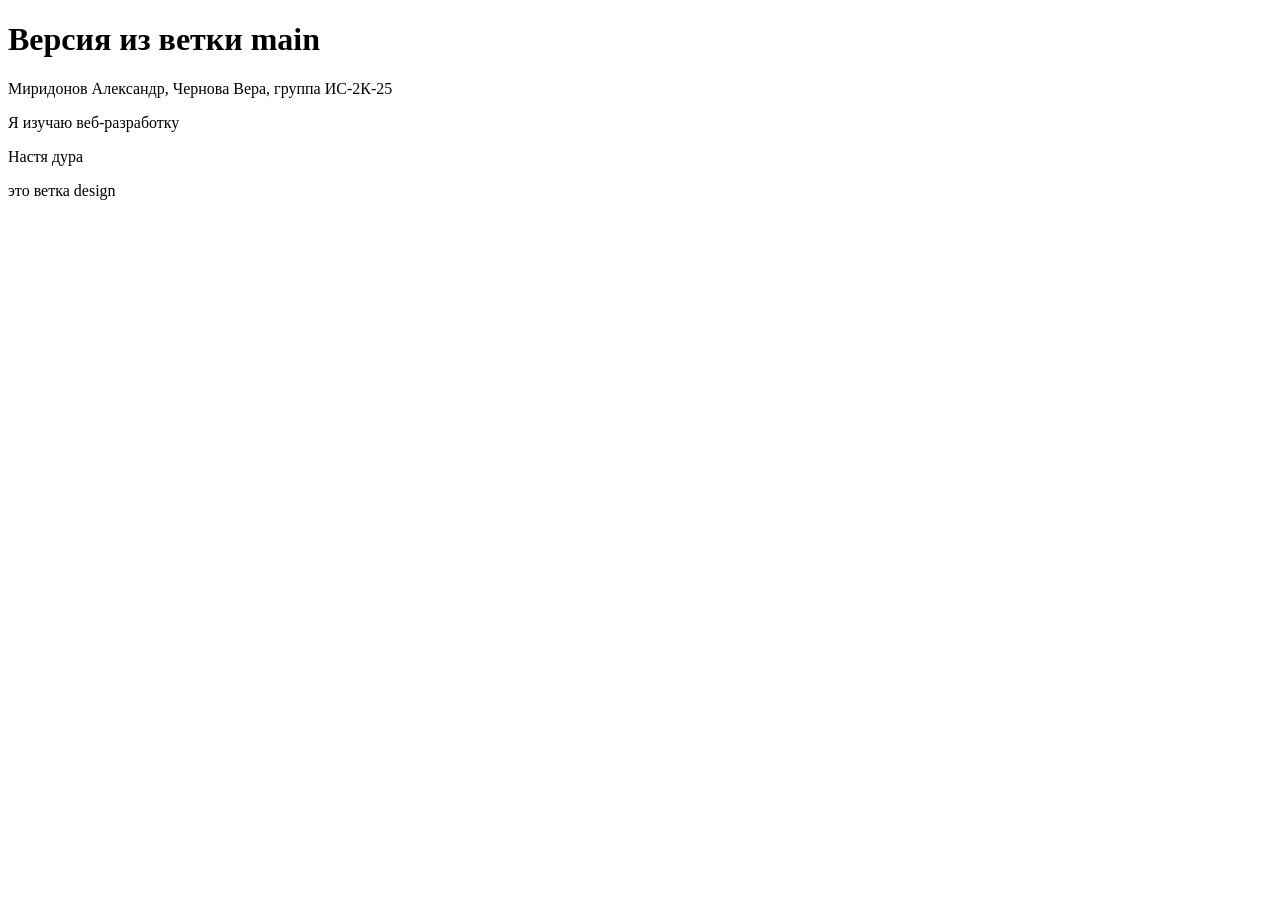
<file: index.html>
<!DOCTYPE html>
<html lang="en">
<head>
    <meta charset="UTF-8">
    <meta name="viewport" content="width=device-width, initial-scale=1.0">
    <title>Моя первая страница</title>
</head>
<body>
    <h1>Версия из 
        ветки main</h1>
    <p>Миридонов Александр, Чернова Вера, группа ИС-2К-25</p>
    <p>Я изучаю веб-разработку</p>
    <p>Настя дура</p>
    <p>это ветка design</p>
</body>
</file>
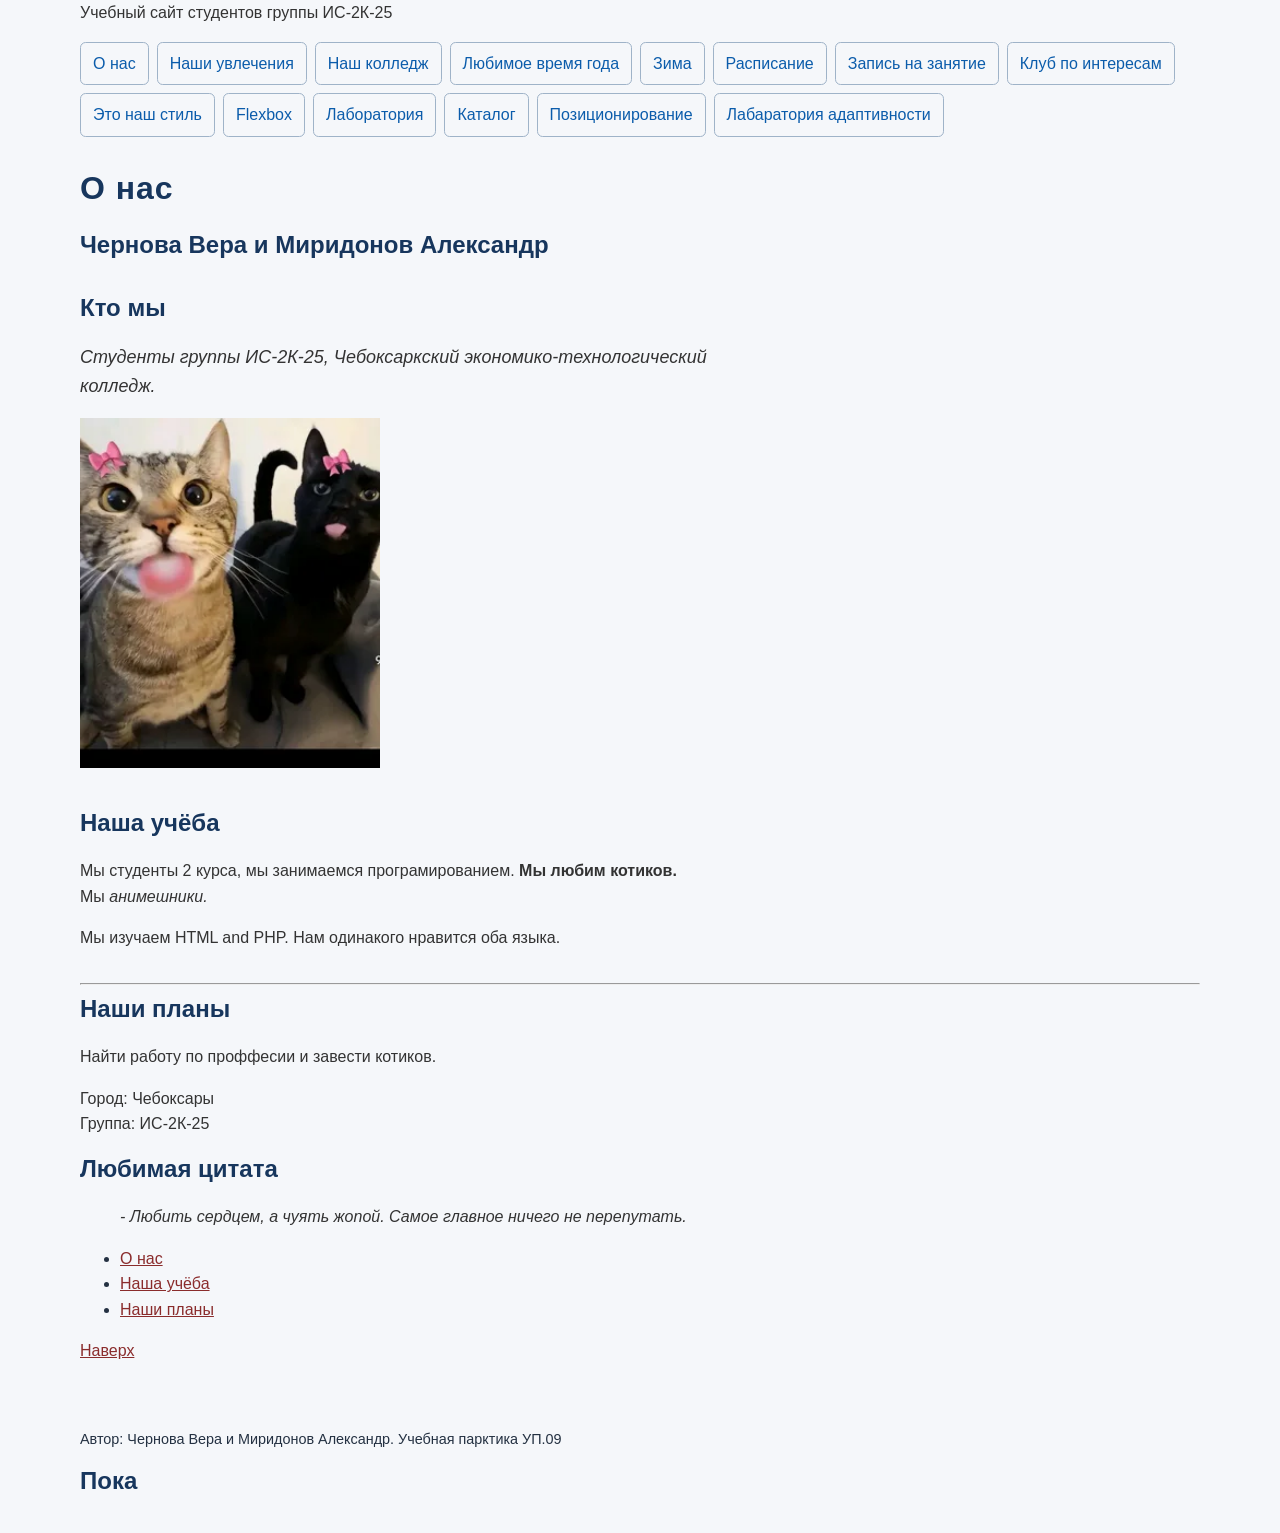
<file: about-me/index.html>
<!DOCTYPE html>
<html lang="ru">
  <head>
    <meta charset="UTF-8" />
    <meta name="viewport" content="width=device-width, initial-scale=1.0" />
    <link rel="stylesheet" href="style.css"> 
    <title>О нас - Чернова Вера и Миридонов Александр</title>
  </head>
  <body>
    <header>
      <p>Учебный сайт студентов группы ИС-2К-25</p>
      <nav aria-label="Главное меню" class="main-nav">
          <ul>
            <li><a class="main-nav" href="index.html">О нас</a></li>
            <li><a class="main-nav" href="hobby.html">Наши увлечения</a></li>
            <li><a href="college.html">Наш колледж</a></li>
            <li><a href="season.html">Любимое время года</a></li>
            <li><a href="samost.html">Зима</a></li>
            <li><a href="schedule.html">Расписание</a></li>
            <li><a href="application.html">Запись на занятие</a></li>
            <li><a href="club.html">Клуб по интересам</a></li>
            <li><a href="styles-check.html">Это наш стиль</a></li>
            <li><a href="flex-lab.html">Flexbox</a></li>
            <li><a href="grid-lab.html">Лаборатория</a></li>
            <li><a href="catalog.html">Каталог</a></li>
            <li><a href="position-lab.html">Позиционирование</a></li>
            <li><a href="responsive-lab.html">Лабаратория адаптивности</a></li>
        </ul>
        </nav>
    </header>
    <main>
      <h1 id="top">О нас</h1>
      <h2>Чернова Вера и Миридонов Александр</h2>
      <section aria-labelledby="about">
        <h2 id="about">Кто мы</h2>
        <p class="site-note lead">
          Студенты группы ИС-2К-25, Чебоксаркский экономико-технологический колледж.
        </p>
        <img src="img/me.jpg" alt="фотография: Чернова Вера и Миридонов Александр" width="300">
      </section>
      <section aria-labelledby="study">
        <h2 id="study">Наша учёба</h2>
        <p>
          Мы студенты 2 курса, мы занимаемся програмированием. <strong>Мы любим котиков.</strong> Мы <em>анимешники.</em>
        </p>
        <p>Мы изучаем HTML and PHP. Нам одинакого нравится оба языка.</p>
      </section>
    <hr />
    <h2 id="plans">Наши планы</h2>
    <p>Найти работу по проффесии и завести котиков.</p>
    <p>Город: Чебоксары<br />Группа: ИС-2К-25</p>
    <h2>Любимая цитата</h2>
    <blockquote>
        <p  class="site-note"> - Любить сердцем, а чуять жопой. Самое главное ничего не перепутать.</p>
    </blockquote>
    <ul>
      <li><a  class="external-link" href="#about">О нас</a></li>
      <li><a  class="external-link" href="#study">Наша учёба</a></li>
      <li><a  class="external-link" href="#plans">Наши планы</a></li>
  </ul>
    <p><a  class="external-link" href="#top">Наверх</a></p>
  </main>
  <footer class="page-footer">
    <p>Автор: Чернова Вера и Миридонов Александр. Учебная парктика УП.09</p>
    <h2>Пока</h2>
  </footer>
  </body>
</html>
</file>
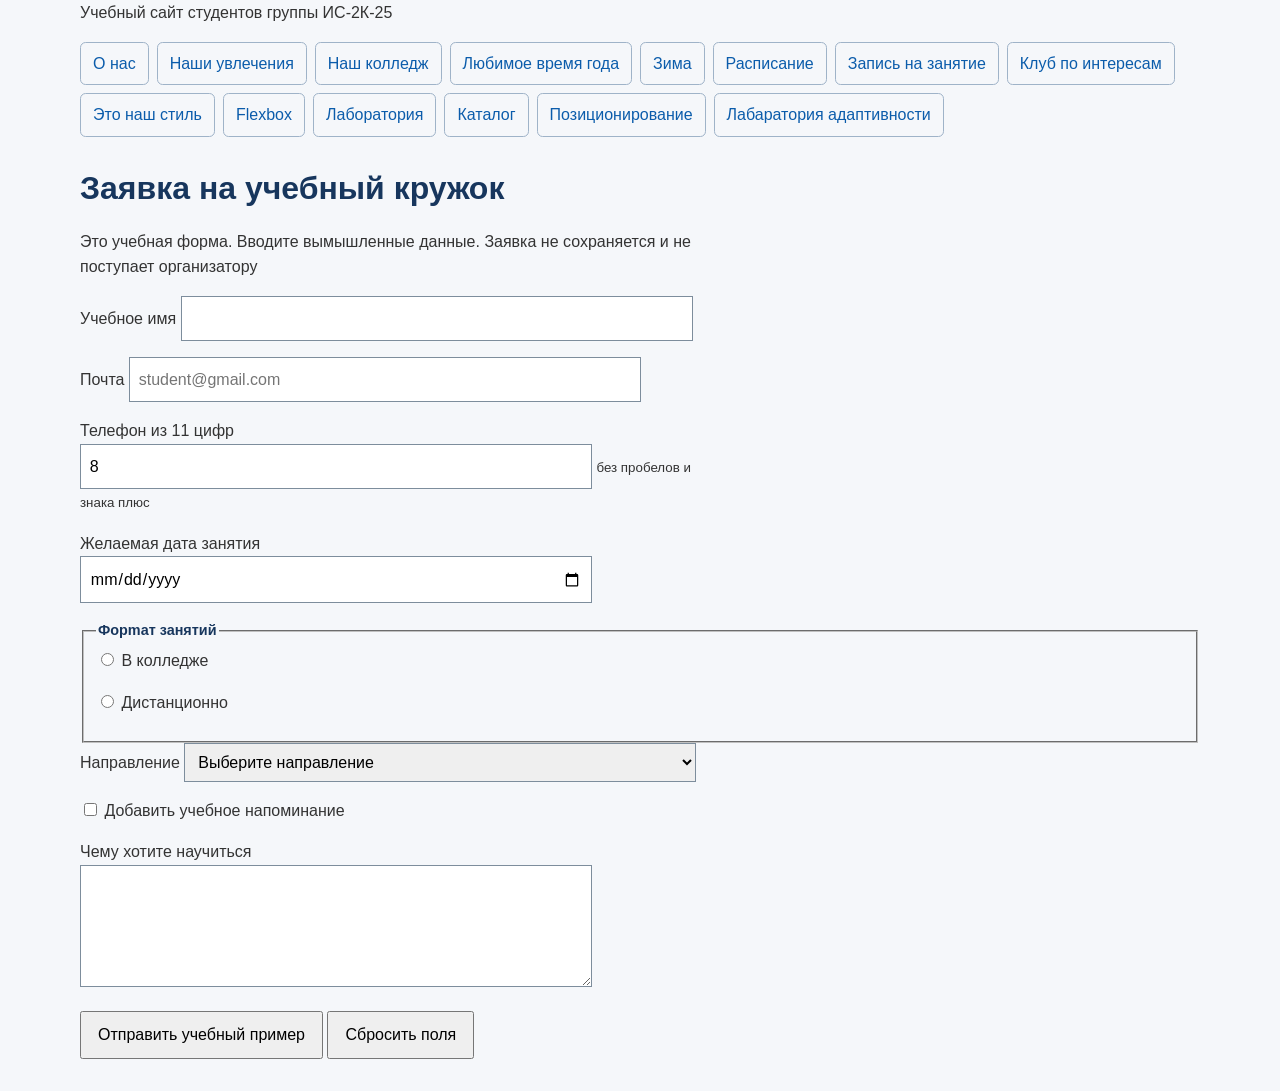
<file: about-me/application.html>
<!DOCTYPE html>
<html lang="ru">
<head>
    <meta charset="UTF-8">
    <meta name="viewport" content="width=device-width, initial-scale=1.0">
    <link rel="stylesheet" href="style.css"> 
    <title>Учебная заявка - Чернова Вера и Миридонов Александр</title>
</head>
<body>
    <header>
        <p>Учебный сайт студентов группы ИС-2К-25</p>
        <nav aria-label="Главное меню" class="main-nav">
            <ul>
              <li><a class="main-nav" href="index.html">О нас</a></li>
              <li><a class="main-nav" href="hobby.html">Наши увлечения</a></li>
              <li><a href="college.html">Наш колледж</a></li>
              <li><a href="season.html">Любимое время года</a></li>
              <li><a href="samost.html">Зима</a></li>
              <li><a href="schedule.html">Расписание</a></li>
              <li><a href="application.html">Запись на занятие</a></li>
              <li><a href="club.html">Клуб по интересам</a></li>
              <li><a href="styles-check.html">Это наш стиль</a></li>
              <li><a href="flex-lab.html">Flexbox</a></li>
              <li><a href="grid-lab.html">Лаборатория</a></li>
              <li><a href="catalog.html">Каталог</a></li>
              <li><a href="position-lab.html">Позиционирование</a></li>
              <li><a href="responsive-lab.html">Лабаратория адаптивности</a></li>
          </ul>
          </nav>
      </header>
    <main>
    <h1>Заявка на учебный кружок</h1>
    <p>Это учебная форма. Вводите вымышленные данные. Заявка не сохраняется и не поступает организатору</p>
    <form action="application.html" method="get">
        <p>
            <label for="student">Учебное имя</label>
            <input id="student" name="student" type="text"
            minlength="2" maxlength="20" required>
        </p>
        <p>
            <label for="email">Почта</label>
            <input id="email" name="email" type="email"
            placeholder="student@gmail.com" required>
        </p>
        <p>
            <label for="phone">Телефон из 11 цифр</label>
            <input id="phone" name="phone" type="tel"
            pattern="[0-9]{11}" required value="8" 
            aria-describedby="phone-help">
            <small id="phone-help">без пробелов и знака плюс</small>
        </p>
        <p>
            <label for="date">Желаемая дата занятия</label>
            <input id="date" name="date" type="date" required>
        </p>
<fieldset>
    <legend class="leg">Фopmaт занятий</legend>
    <p><input id="offline" type="radio" name="format"
        value="offline" required>
    <label for="offline">В колледже</label></p> 
    <p><input id="online" type="radio" name="format"
        value="online">
    <label for="online">Дистaнционно</label></p> 
</fieldset>
<p>
    <label for="topic">Нaправление</label>
    <select id="topic" name="topic" required>
        <option value="">Выберите направление</option>
        <option value="html">HTML</option>
        <option value="git">Git</option>
        <option value="Anime Cringe">Аниме Кринж</option>
    </select>
</p>
<p>
    <input id="reminder" name="reminder" type="checkbox"
        value="yes">
    <label for="reminder">Добавить учебное напоминание</label>
</p>
<p>
    <label for="comment">Чему хотите научиться</label>
    <textarea id="comment" name="comment" rows="4"
    maxlength="300" required></textarea>
</p>
<button type="submit">Отправить учебный пример</button>
<button type="reset">Сбросить поля</button>
    </form>
</main>
</body>
</html>
</file>
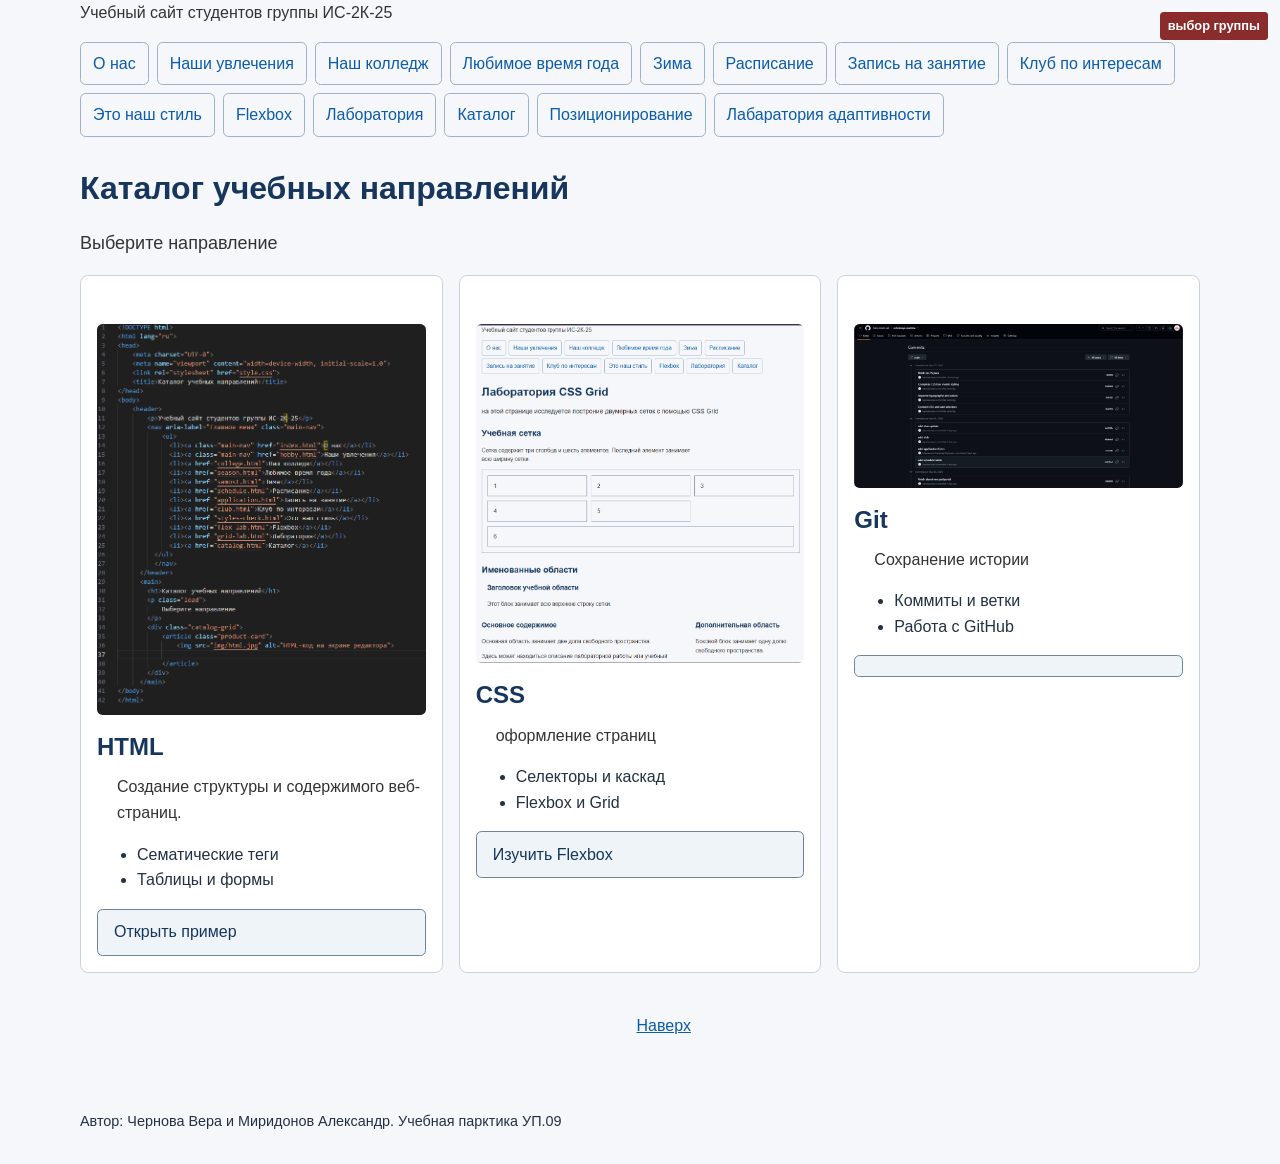
<file: about-me/catalog.html>
<!DOCTYPE html>
<html lang="ru">
<head>
    <meta charset="UTF-8">
    <meta name="viewport" content="width=device-width, initial-scale=1.0">
    <link rel="stylesheet" href="style.css">
    <title>Каталог учебных направлений</title>
</head>
<body>
    <header>
        <p>Учебный сайт студентов группы ИС-2К-25</p>
        <nav aria-label="Главное меню" class="main-nav">
            <ul>
              <li><a class="main-nav" href="index.html">О нас</a></li>
              <li><a class="main-nav" href="hobby.html">Наши увлечения</a></li>
              <li><a href="college.html">Наш колледж</a></li>
              <li><a href="season.html">Любимое время года</a></li>
              <li><a href="samost.html">Зима</a></li>
              <li><a href="schedule.html">Расписание</a></li>
              <li><a href="application.html">Запись на занятие</a></li>
              <li><a href="club.html">Клуб по интересам</a></li>
              <li><a href="styles-check.html">Это наш стиль</a></li>
              <li><a href="flex-lab.html">Flexbox</a></li>
              <li><a href="grid-lab.html">Лаборатория</a></li>
              <li><a href="catalog.html">Каталог</a></li>
              <li><a href="position-lab.html">Позиционирование</a></li>
              <li><a href="responsive-lab.html">Лабаратория адаптивности</a></li>
          </ul>
          </nav>
      </header>
      <main>
        <h1>Каталог учебных направлений</h1>
        <p class="lead">
            Выберите направление
        </p>
        <div class="catalog-grid">
            <span class="card-badge">Новинка</span>
            <article class="product-card">
                <img src="img/html.jpg" alt="HTML-код на экране редактора">
                <h2>HTML</h2>
                <p>Создание структуры и содержимого веб-страниц.</p>
                <ul>
                    <li>Сематические теги</li>
                    <li>Таблицы и формы</li>
                </ul>
                <a class="button-link" href="index.html">
                    Открыть пример
                </a>
            </article>
            <span class="card-badge">выбор группы</span>
            <article class="product-card">
                <img src="img/css.jpg"
                alt="Пример оформления страницы с помощью CSS">
                <h2>CSS</h2>
                <p> оформление страниц</p>
                <ul>
                    <li>Селекторы и каскад</li>
                    <li>Flexbox и Grid</li>
                </ul>
                <a class="button-link" href="flex-lab.html">
                    Изучить Flexbox
                </a>
            </article>
            <article class="product-card">
                <img src="img/git.jpg"
                alt="История изменений проекта в Git">
                <h2>Git</h2>
                <p>Сохранение истории</p>
                <ul>
                    <li>Коммиты и ветки</li>
                    <li>Работа с GitHub</li>
                </ul>
                <a class="button-link" href="index.html"></a>
            </article>
        </div>
        <p class="back-to-top"> 
            <a href="#top">Наверх</a> 
          </p> 
      </main>
      <footer class="page-footer">
        <p>Автор: Чернова Вера и Миридонов Александр. Учебная парктика УП.09</p>
      </footer>
</body>
</html>
</file>
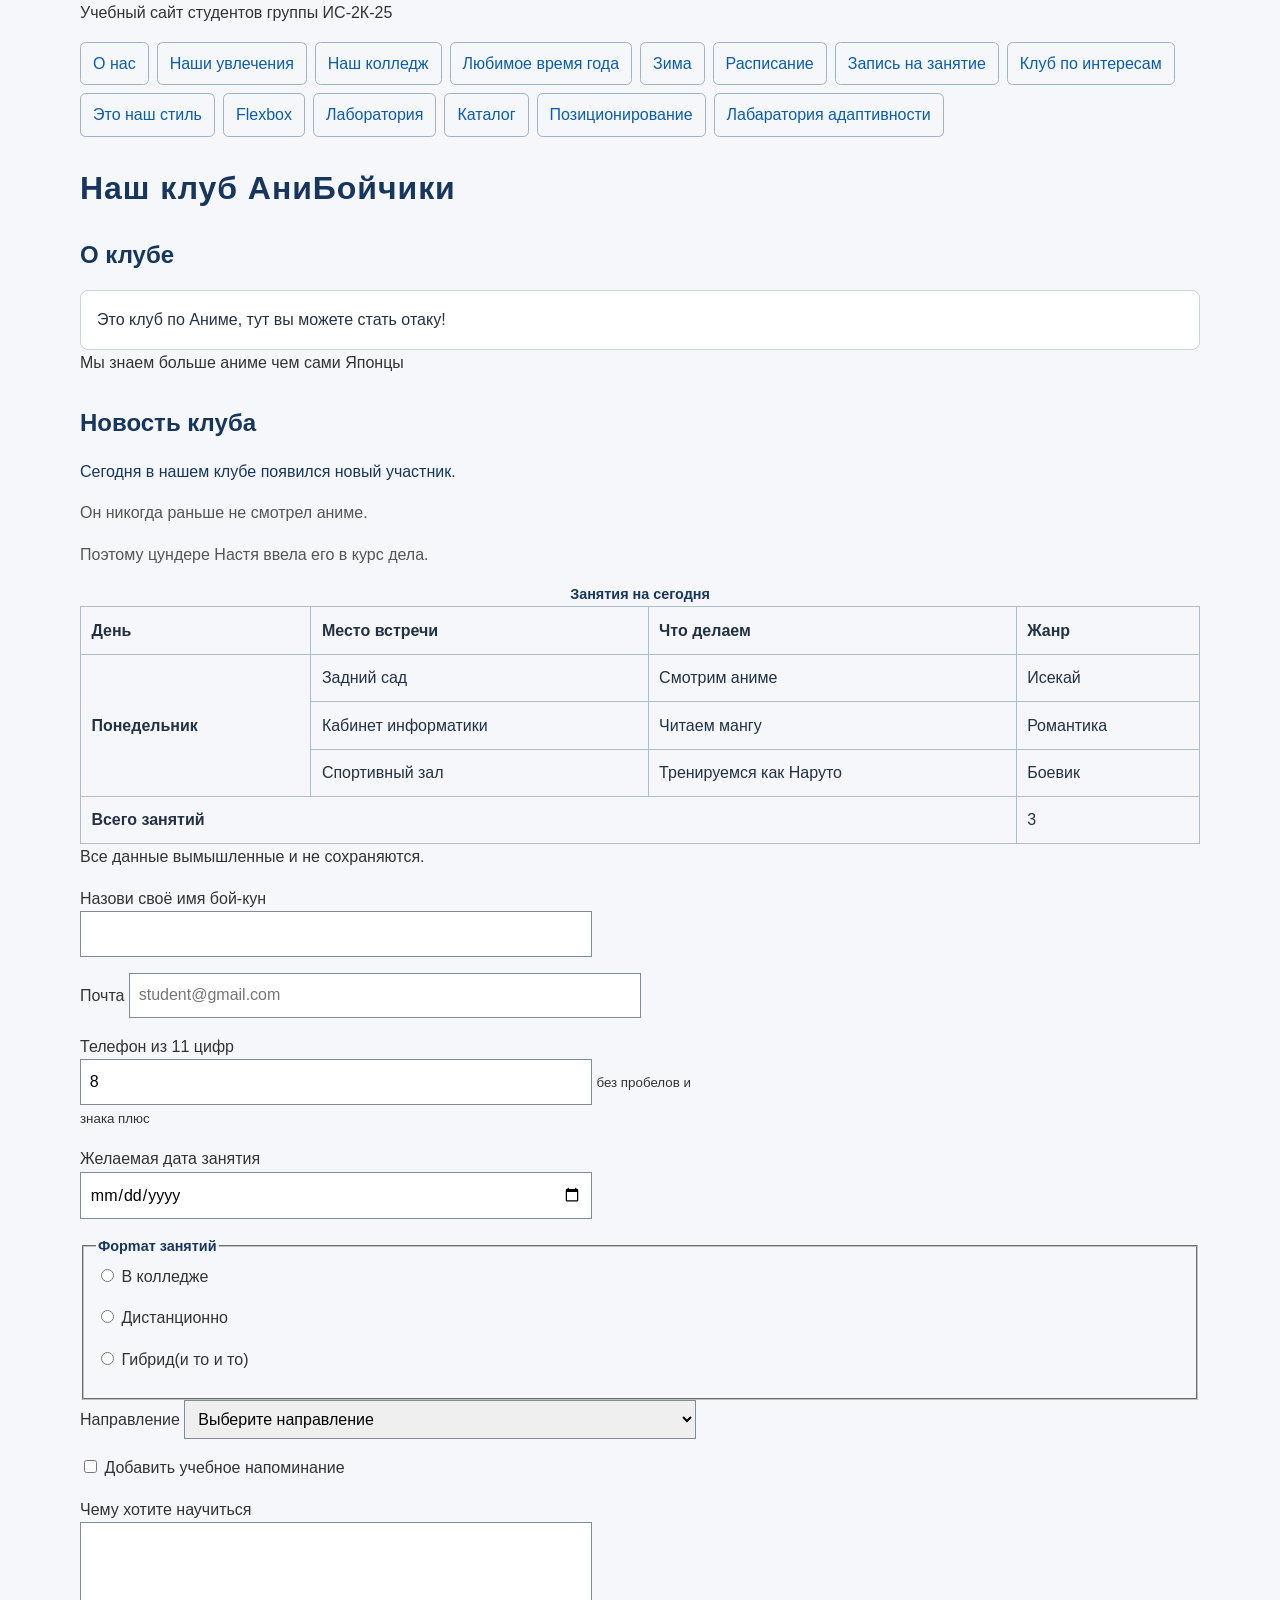
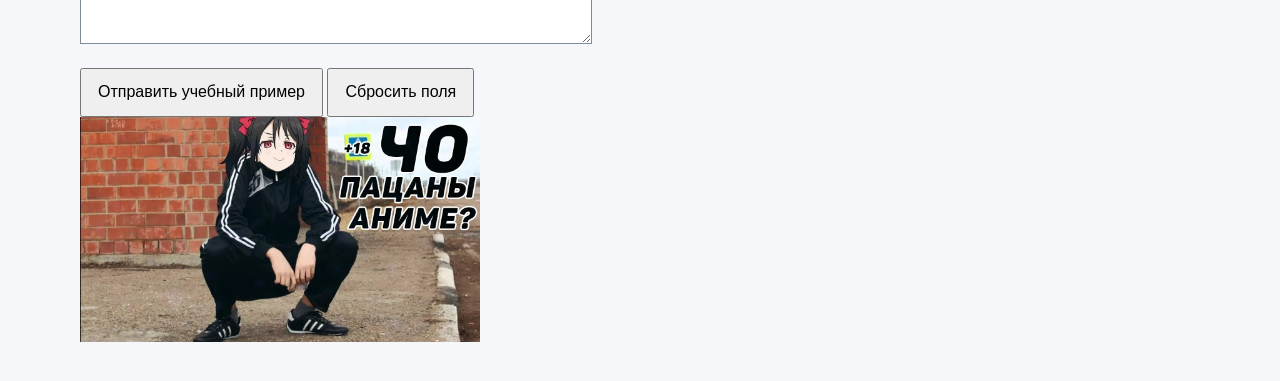
<file: about-me/club.html>
<!DOCTYPE html>
<html lang="ru">
<head>
    <meta charset="UTF-8">
    <meta name="viewport" content="width=device-width, initial-scale=1.0">
    <link rel="stylesheet" href="style.css"> 
    <title>Учебный клуб</title>
</head>
<body>
  <header>
    <p>Учебный сайт студентов группы ИС-2К-25</p>
    <nav aria-label="Главное меню" class="main-nav">
        <ul>
          <li><a class="main-nav" href="index.html">О нас</a></li>
          <li><a class="main-nav" href="hobby.html">Наши увлечения</a></li>
          <li><a href="college.html">Наш колледж</a></li>
          <li><a href="season.html">Любимое время года</a></li>
          <li><a href="samost.html">Зима</a></li>
          <li><a href="schedule.html">Расписание</a></li>
          <li><a href="application.html">Запись на занятие</a></li>
          <li><a href="club.html">Клуб по интересам</a></li>
          <li><a href="styles-check.html">Это наш стиль</a></li>
          <li><a href="flex-lab.html">Flexbox</a></li>
          <li><a href="grid-lab.html">Лаборатория</a></li>
          <li><a href="catalog.html">Каталог</a></li>
          <li><a href="position-lab.html">Позиционирование</a></li>
          <li><a href="responsive-lab.html">Лабаратория адаптивности</a></li>
      </ul>
      </nav>
  </header>
      <main>
        <h1 id="top">Наш клуб АниБойчики</h1>
        <section aria-labelledby="about">
            <h2 id="about">О клубе</h2>
            <article class="card">Это клуб по Аниме, тут вы можете стать отаку!</article>
            <p>Мы знаем больше аниме чем сами Японцы</p>
        </section>
        <h2 id="news">Новость клуба</h2>
        <p class="news">Сегодня в нашем клубе появился новый участник.</p>
        <p class="explanation">Он никогда раньше не смотрел аниме.</p>
        <p class="explanation">Поэтому цундере Настя ввела его в курс дела.</p>
        <table>
            <caption>
              Занятия на сегодня
            </caption>
            <thead>
              <tr>
                <th scope="col">День</th>
                <th scope="col">Место встречи</th>
                <th scope="col">Что делаем</th>
                <th scope="col">Жанр</th>
              </tr>
            </thead>
            <tbody>
              <tr>
              <th rowspan="3" scope="rowgroup">Понедельник</th>
                <td>Задний сад</td>
                <td>Смотрим аниме</td>
                <td>Исекай</td>
              </tr>
              <tr>
                <td>Кабинет информатики</td>
                <td>Читаем мангу</td>
                <td>Романтика</td>
              </tr>
              <tr>
                <td>Спортивный зал</td>
                <td>Тренируемся как Наруто</td>
                <td>Боевик</td>
              </tr>
            </tbody>
            <tfoot>
              <tr>
              <th colspan="3" scope="row">Всего занятий</th>
              <td>3</td>
              </tr>
            </tfoot>
          </table>
          <p>Все данные вымышленные и не сохраняются.</p>
          <form action="club.html" method="get">
            <p>
                <label for="student">Назови своё имя бой-кун</label>
                <input id="student" name="student" type="text"
                minlength="2" maxlength="20" required>
            </p>
            <p>
                <label for="email">Почта</label>
                <input id="email" name="email" type="email"
                placeholder="student@gmail.com" required>
            </p>
            <p>
                <label for="phone">Телефон из 11 цифр</label>
                <input id="phone" name="phone" type="tel"
                pattern="[0-9]{11}" value="8" required 
                aria-describedby="phone-help">
                <small id="phone-help">без пробелов и знака плюс</small>
            </p>
            <p>
                <label for="date">Желаемая дата занятия</label>
                <input id="date" name="date" type="date" required>
            </p>
    <fieldset>
        <legend>Фopmaт занятий</legend>
        <p><input id="offline" type="radio" name="format"
            value="offline" required>
        <label for="offline">В колледже</label></p> 
        <p><input id="online" type="radio" name="format"
            value="online">
        <label for="online">Дистaнционно</label></p> 
        <p><input id="gibrid" type="radio" name="format"
            value="gibrid">
        <label for="gibrid">Гибрид(и то и то)</label></p> 
    </fieldset>
    <p>
        <label for="topic">Нaправление</label>
        <select id="topic" name="topic" required>
            <option value="">Выберите направление</option>
            <option value="Manga solo">Манга соло</option>
            <option value="Anime Top">Аниме Топ</option>
            <option value="Anime Cringe">Аниме Кринж</option>
        </select>
    </p>
    <p>
        <input id="reminder" name="reminder" type="checkbox"
            value="yes">
        <label for="reminder">Добавить учебное напоминание</label>
    </p>
    <p>
        <label for="comment">Чему хотите научиться</label>
        <textarea id="comment" name="comment" rows="4"
        maxlength="300" required></textarea>
    </p>
    <button type="submit">Отправить учебный пример</button>
    <button type="reset">Сбросить поля</button>
        </form>
        <img src="img/anime.jpg" alt="фотография: ну чо пацаны аниме?" width="400">
      </main>
</body>
</html>
</file>
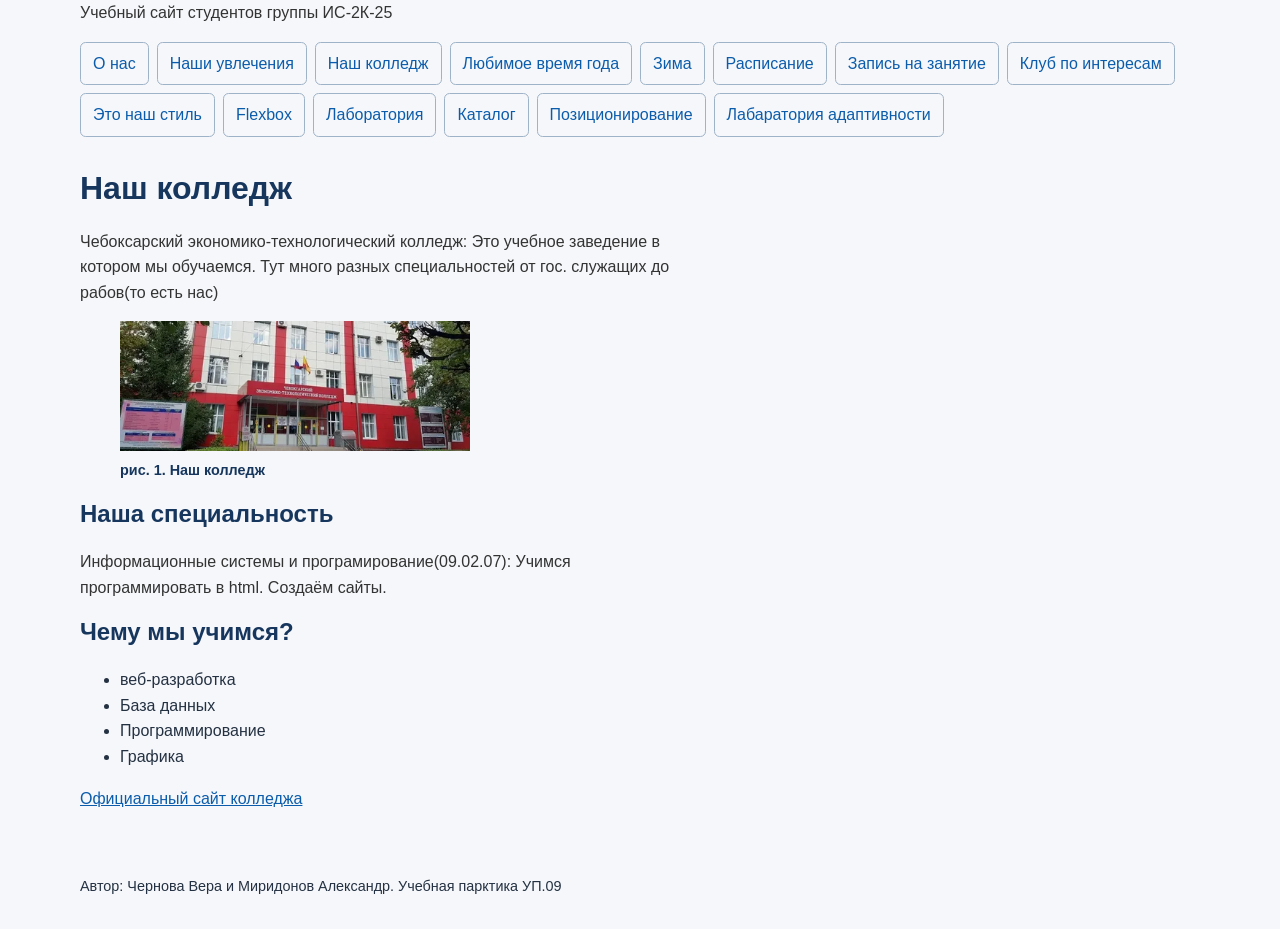
<file: about-me/college.html>
<!DOCTYPE html>
<html lang="ru">
<head>
    <meta charset="UTF-8">
    <meta name="viewport" content="width=device-width, initial-scale=1.0">
    <link rel="stylesheet" href="style.css"> 
    <title>Наш колледж - Чернова Вера и Миридонов Александр</title>
</head>
<body>
    <header>
        <p>Учебный сайт студентов группы ИС-2К-25</p>
        <nav aria-label="Главное меню" class="main-nav">
            <ul>
              <li><a class="main-nav" href="index.html">О нас</a></li>
              <li><a class="main-nav" href="hobby.html">Наши увлечения</a></li>
              <li><a href="college.html">Наш колледж</a></li>
              <li><a href="season.html">Любимое время года</a></li>
              <li><a href="samost.html">Зима</a></li>
              <li><a href="schedule.html">Расписание</a></li>
              <li><a href="application.html">Запись на занятие</a></li>
              <li><a href="club.html">Клуб по интересам</a></li>
              <li><a href="styles-check.html">Это наш стиль</a></li>
              <li><a href="flex-lab.html">Flexbox</a></li>
              <li><a href="grid-lab.html">Лаборатория</a></li>
              <li><a href="catalog.html">Каталог</a></li>
              <li><a href="position-lab.html">Позиционирование</a></li>
              <li><a href="responsive-lab.html">Лабаратория адаптивности</a></li>
          </ul>
          </nav>
      </header>
    <main>
    <h1>Наш колледж</h1>
    <p>Чебоксарский экономико-технологический колледж: Это учебное заведение в котором мы обучаемся.
        Тут много разных специальностей от гос. служащих до рабов(то есть нас)
    </p>
    <figure>
        <img src="img/college.jpg" alt="Наш колледж" width="350">
        <figcaption class="figvam">рис. 1. Наш колледж</figcaption>
    </figure>
    <h2>Наша специальность</h2>
    <p>Информационные системы и програмирование(09.02.07): Учимся программировать в html. Создаём сайты.</p>
    <h2>Чему мы учимся?</h2>
    <ul>
        <li>веб-разработка</li>
        <li>База данных</li>
        <li>Программирование</li>
        <li>Графика</li>
    </ul>

    <p><a href="https://chetk.info/" target="_blank" rel="noopener noreferrer">Официальный сайт колледжа</a></p>
    </main>
    <footer class="page-footer">
        <p>Автор: Чернова Вера и Миридонов Александр. Учебная парктика УП.09</p>
    </footer>
</body>
</html>
</file>
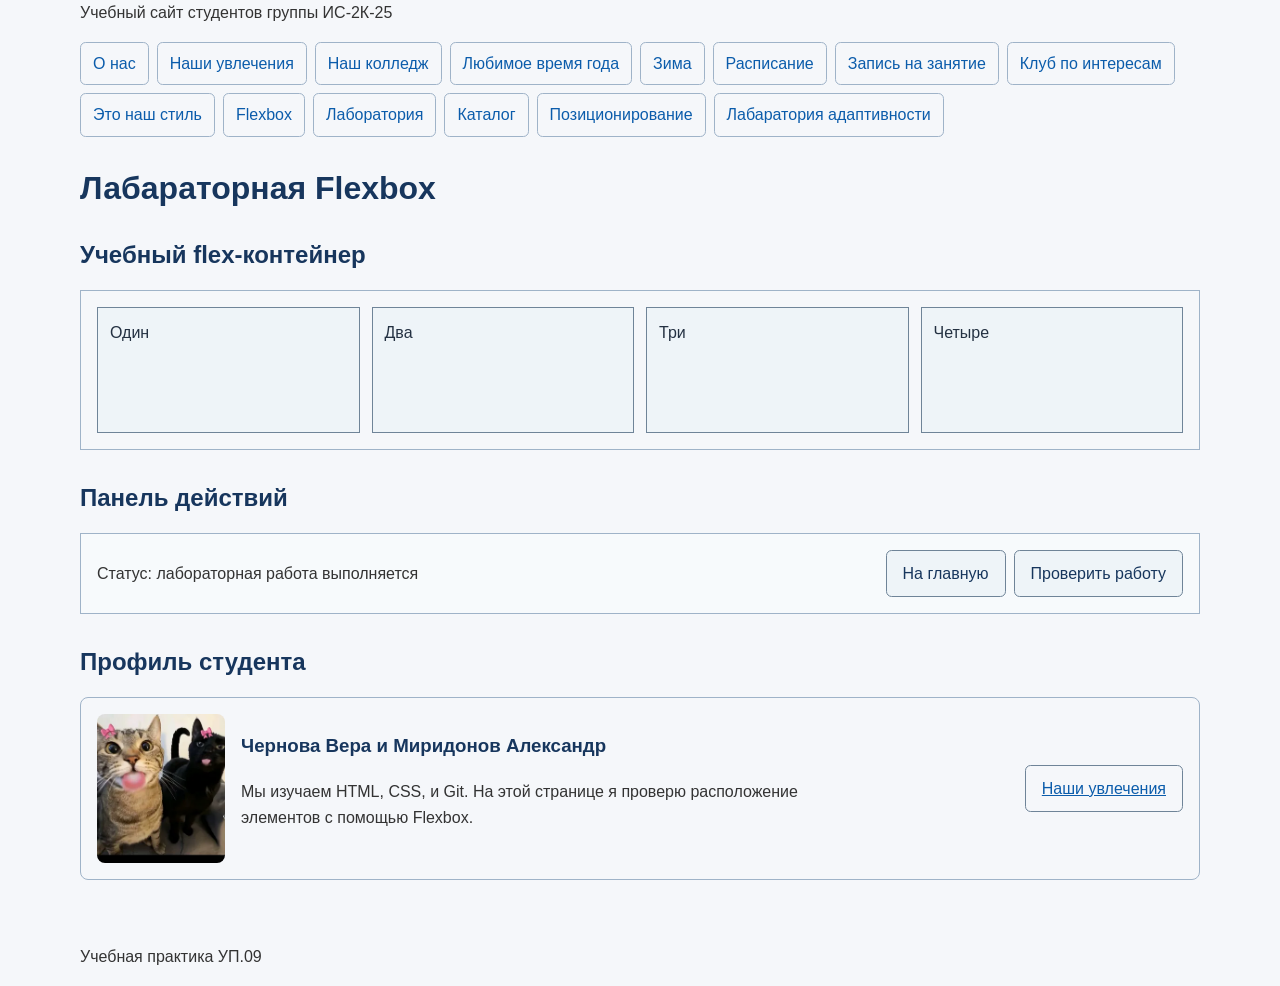
<file: about-me/flex-lab.html>
<!DOCTYPE html>
<html lang="en">
<head>
    <meta charset="UTF-8">
    <meta name="viewport" content="width=device-width, initial-scale=1.0">
    <link rel="stylesheet" href="style.css">
    <title>Лабараторная Flexbox</title>
</head>
<body>
    <header>
        <p>Учебный сайт студентов группы ИС-2К-25</p>
        <nav aria-label="Главное меню" class="main-nav">
            <ul>
              <li><a class="main-nav" href="index.html">О нас</a></li>
              <li><a class="main-nav" href="hobby.html">Наши увлечения</a></li>
              <li><a href="college.html">Наш колледж</a></li>
              <li><a href="season.html">Любимое время года</a></li>
              <li><a href="samost.html">Зима</a></li>
              <li><a href="schedule.html">Расписание</a></li>
              <li><a href="application.html">Запись на занятие</a></li>
              <li><a href="club.html">Клуб по интересам</a></li>
              <li><a href="styles-check.html">Это наш стиль</a></li>
              <li><a href="flex-lab.html">Flexbox</a></li>
              <li><a href="grid-lab.html">Лаборатория</a></li>
              <li><a href="catalog.html">Каталог</a></li>
              <li><a href="position-lab.html">Позиционирование</a></li>
              <li><a href="responsive-lab.html">Лабаратория адаптивности</a></li>
          </ul>
          </nav>
      </header>
      <main>
        <h1>Лабараторная Flexbox</h1>
        <section>
            <h2>Учебный flex-контейнер</h2>
            <div class="flex-demo">
                <div class="flex-item">Один</div>
                <div class="flex-item">Два</div>
                <div class="flex-item">Три</div>
                <div class="flex-item">Четыре</div>
            </div>
        </section>

        <section>
            <h2>Панель действий</h2>
            <div class="actions">
                <p class="actions-status">Статус: лабораторная работа выполняется</p>
                <div class="actions-buttons">
                    <a href="index.html" class="button-link">На главную</a>
                    <button type="button">Проверить работу</button>
                </div>
            </div>
        </section>
        <section>
            <h2>Профиль студента</h2>
            <div class="profile-row">
                <img class="profile-avatar" src="img/me.jpg" alt="Учебный аватар студента">
                <div class="profile-text">
                    <h3>Чернова Вера и Миридонов Александр</h3>
                    <p>
                        Мы изучаем HTML, CSS, и Git. На этой странице я проверю
                        расположение элементов с помощью Flexbox.
                    </p>
                </div>
                <a class="profile-link" href="hobby.html">Наши увлечения</a>
            </div>
        </section>
      </main>
      <footer>
        <p>Учебная практика УП.09</p>
      </footer>
</body>
</html>
</file>
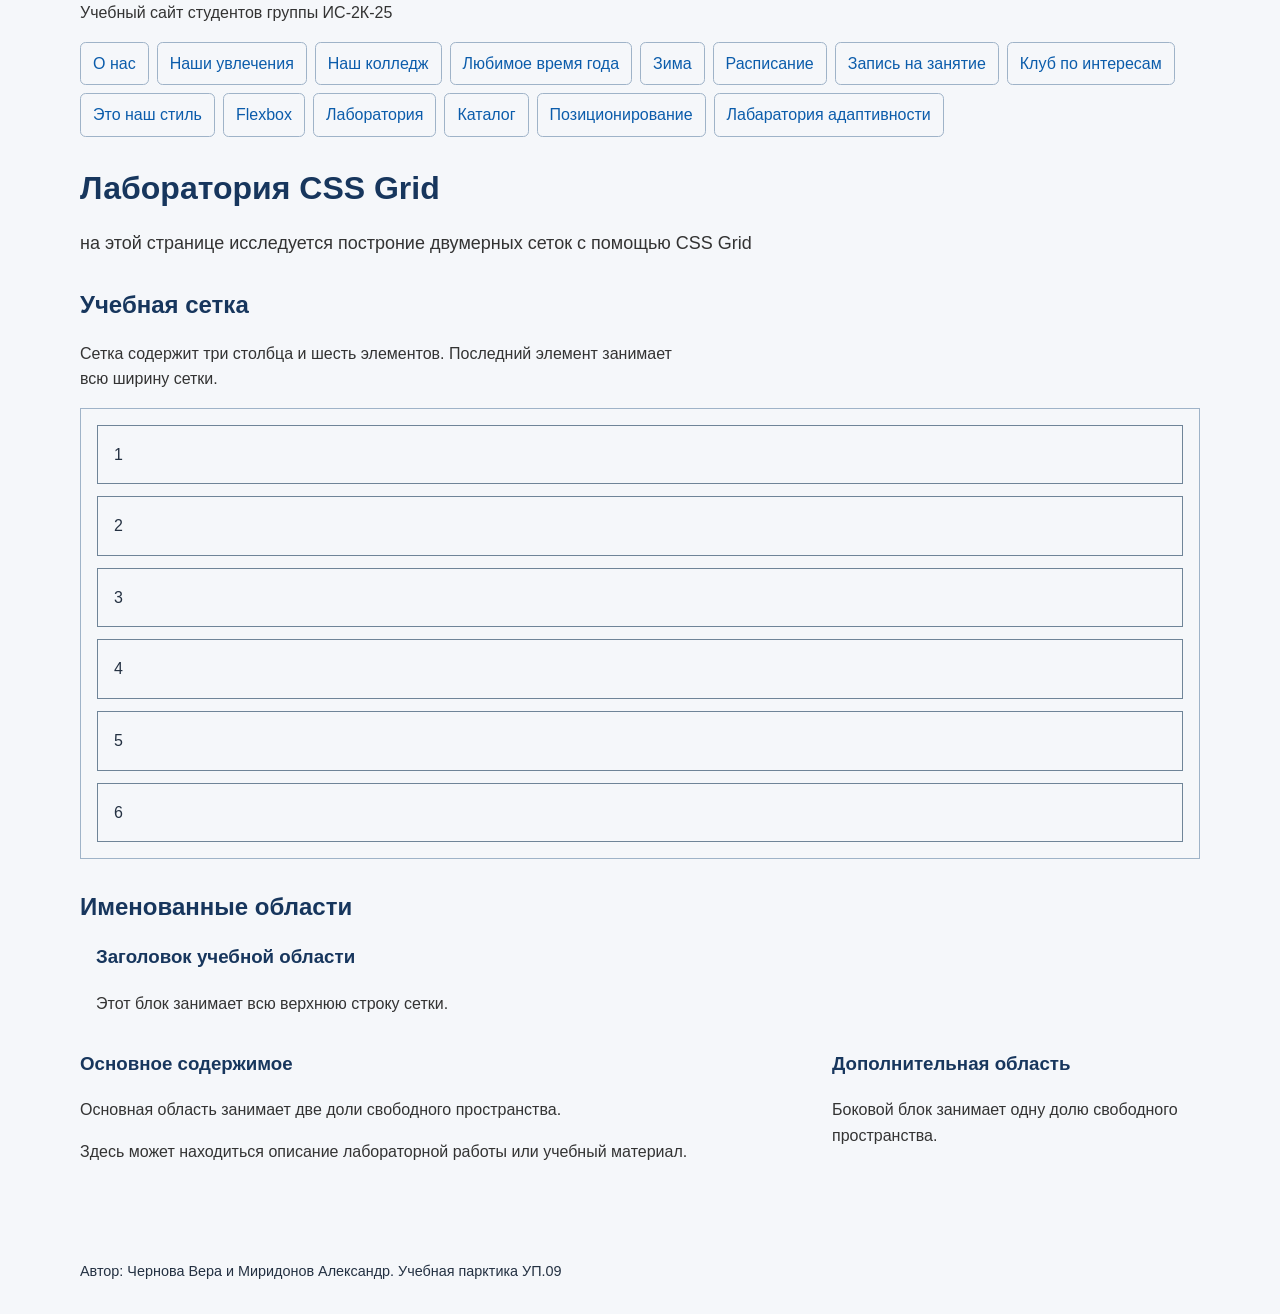
<file: about-me/grid-lab.html>
<!DOCTYPE html>
<html lang="en">
<head>
    <meta charset="UTF-8">
    <meta name="viewport" content="width=device-width, initial-scale=1.0"> <link rel="stylesheet" href="style.css">
    <title>Лаборатория CSS Grid</title>
</head>
<body>
    <header>
        <p>Учебный сайт студентов группы ИС-2К-25</p>
        <nav aria-label="Главное меню" class="main-nav">
            <ul>
              <li><a class="main-nav" href="index.html">О нас</a></li>
              <li><a class="main-nav" href="hobby.html">Наши увлечения</a></li>
              <li><a href="college.html">Наш колледж</a></li>
              <li><a href="season.html">Любимое время года</a></li>
              <li><a href="samost.html">Зима</a></li>
              <li><a href="schedule.html">Расписание</a></li>
              <li><a href="application.html">Запись на занятие</a></li>
              <li><a href="club.html">Клуб по интересам</a></li>
              <li><a href="styles-check.html">Это наш стиль</a></li>
              <li><a href="flex-lab.html">Flexbox</a></li>
              <li><a href="grid-lab.html">Лаборатория</a></li>
              <li><a href="catalog.html">Каталог</a></li>
              <li><a href="position-lab.html">Позиционирование</a></li>
              <li><a href="responsive-lab.html">Лабаратория адаптивности</a></li>
          </ul>
          </nav>
      </header>
      <main>
        <h1>Лаборатория CSS Grid</h1>
        <p class="lead">
            на этой странице исследуется построние двумерных сеток с помощью CSS Grid
        </p>
        <section>
            <h2>Учебная сетка</h2>
            <p>
                Сетка содержит три столбца и шесть элементов.
                Последний элемент занимает всю ширину сетки.
            </p>
            <div class="grid-demo">
                <div class="grid-item grid-item-total">1</div>
                <div class="grid-item grid-item-total">2</div>
                <div class="grid-item grid-item-total">3</div>
                <div class="grid-item grid-item-total">4</div>
                <div class="grid-item grid-item-total">5</div>
                <div class="grid-item grid-item-total">6</div>
            </div>
        </section>
        <section>
            <h2>Именованные области</h2>
            <div class="area-demo">
                <header class="area-head">
                    <h3>Заголовок учебной области</h3>
                    <p>
                        Этот блок занимает всю верхнюю строку сетки.
                    </p>
                </header>
                <div class="area-main">
                    <h3>Основное содержимое</h3>
                    <p>Основная область занимает две доли свободного пространства.</p>
                    <p>
                        Здесь может находиться описание лабораторной работы или учебный материал.
                    </p>
                </div>
                <aside class="area-side">
                    <h3>Дополнительная область</h3>
                    <p>
                        Боковой блок занимает одну долю свободного пространства.
                    </p>
                </aside>
            </div>
        </section>
      </main>
      <footer class="page-footer">
        <p>Автор: Чернова Вера и Миридонов Александр. Учебная парктика УП.09</p>
      </footer>
</body>
</html>
</file>
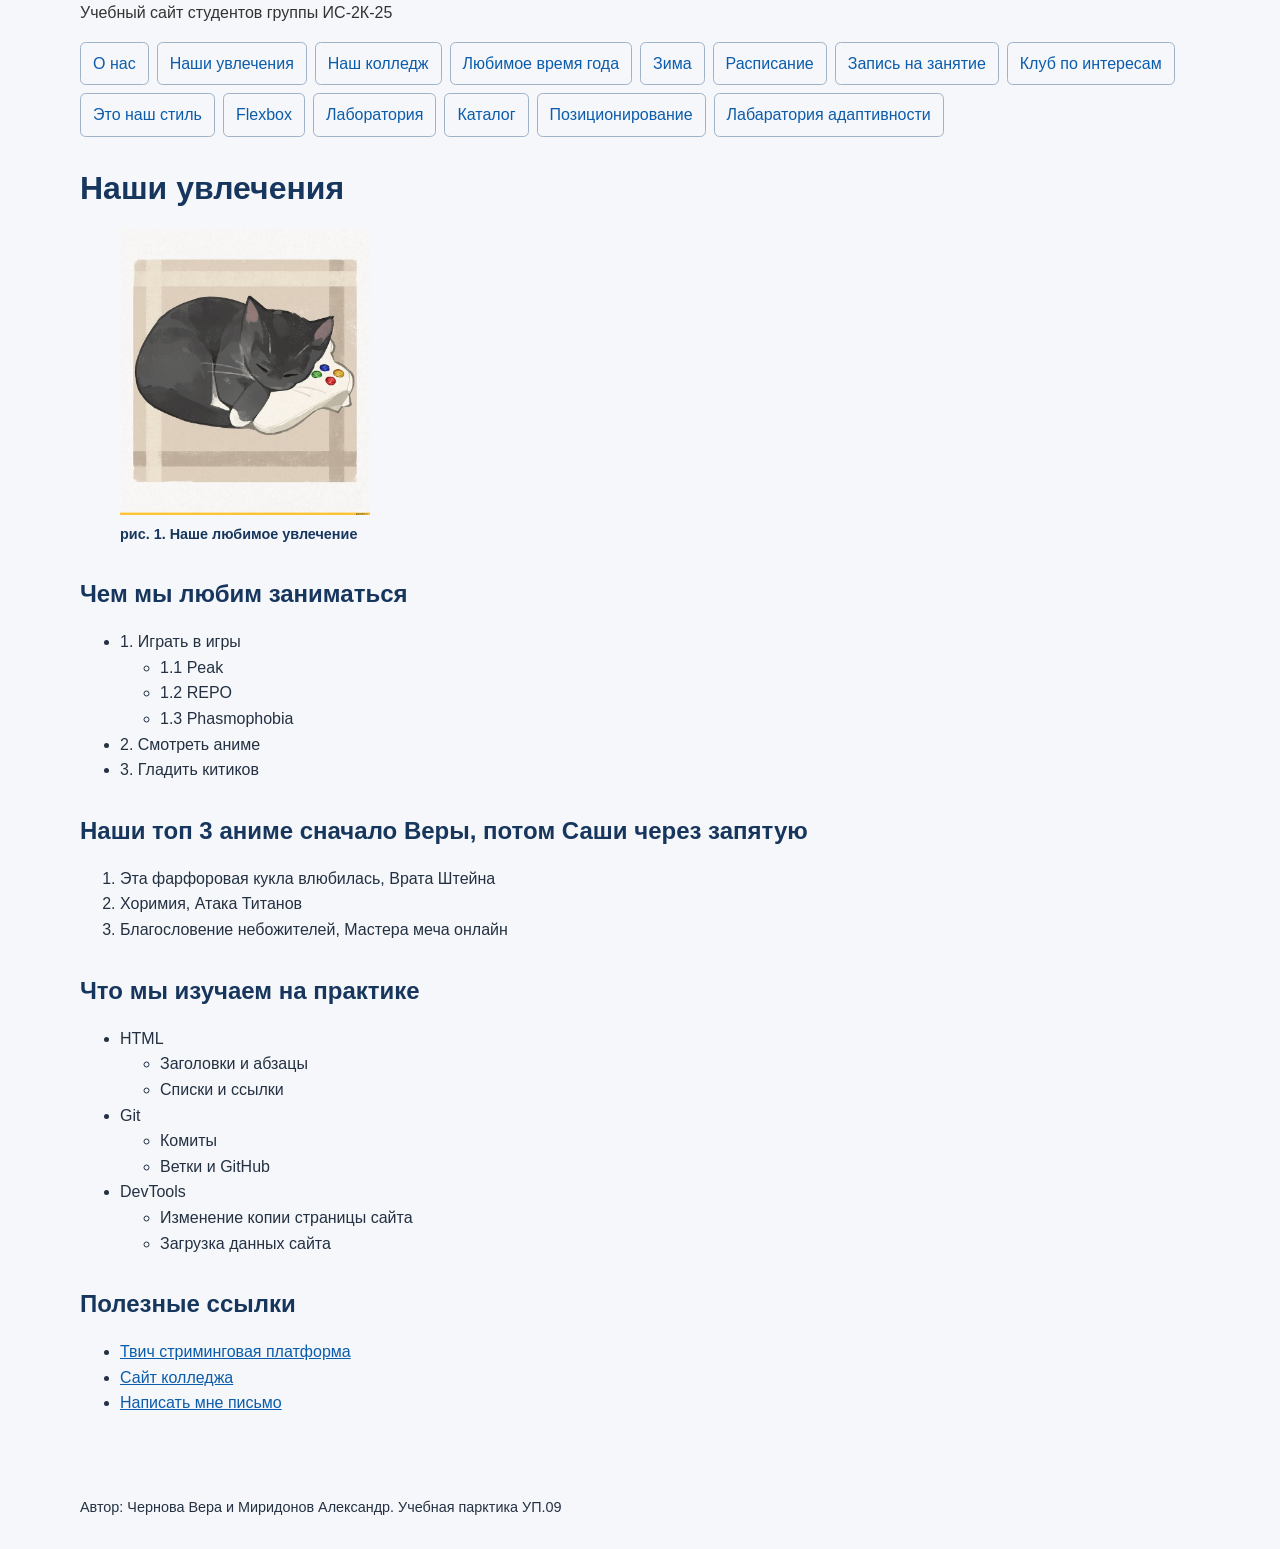
<file: about-me/hobby.html>
<!DOCTYPE html>
<html lang="ru">
  <head>
    <meta charset="UTF-8">
    <meta name="viewport" content="width=device-width, initial-scale=1.0">
    <link rel="stylesheet" href="style.css"> 
    <title>Наши увлечения - Чернова Вера и Миридонов Александр</title>
  </head>
  <body>
    <header>
      <p>Учебный сайт студентов группы ИС-2К-25</p>
      <nav aria-label="Главное меню" class="main-nav">
          <ul>
            <li><a class="main-nav" href="index.html">О нас</a></li>
            <li><a class="main-nav" href="hobby.html">Наши увлечения</a></li>
            <li><a href="college.html">Наш колледж</a></li>
            <li><a href="season.html">Любимое время года</a></li>
            <li><a href="samost.html">Зима</a></li>
            <li><a href="schedule.html">Расписание</a></li>
            <li><a href="application.html">Запись на занятие</a></li>
            <li><a href="club.html">Клуб по интересам</a></li>
            <li><a href="styles-check.html">Это наш стиль</a></li>
            <li><a href="flex-lab.html">Flexbox</a></li>
            <li><a href="grid-lab.html">Лаборатория</a></li>
            <li><a href="catalog.html">Каталог</a></li>
            <li><a href="position-lab.html">Позиционирование</a></li>
            <li><a href="responsive-lab.html">Лабаратория адаптивности</a></li>
        </ul>
        </nav>
    </header>
  <main>
    <h1>Наши увлечения</h1>
    <figure>
        <img src="img/hobby.jpg" alt="Наше хобби" width="250">
        <figcaption>рис. 1. Наше любимое увлечение</figcaption>
    </figure>
    <section aria-labelledby="hobby">
    <h2>Чем мы любим заниматься</h2>
    <ul>
      <li>1. Играть в игры
        <ul>
            <li>1.1 Peak</li>
            <li>1.2 REPO</li>
            <li>1.3 Phasmophobia</li>
        </ul>
      <li>2. Смотреть аниме</li>
      <li>3. Гладить китиков</li>
    </ul>
  </section>
  <section aria-labelledby="anime">
    <h2>Наши топ 3 аниме сначало Веры, потом Саши через запятую</h2>
    <ol>
      <li>Эта фарфоровая кукла влюбилась, Врата Штейна</li>
      <li>Хоримия, Атака Титанов</li>
      <li>Благословение небожителей, Мастера меча онлайн</li>
    </ol>
  </section>
  <section aria-labelledby="study">
    <h2>Что мы изучаем на практике</h2>
    <ul>
      <li>
        HTML
        <ul>
          <li>Заголовки и абзацы</li>
          <li>Списки и ссылки</li>
        </ul>
      </li>
      <li>
        Git
        <ul>
          <li>Комиты</li>
          <li>Ветки и GitHub</li>
        </ul>
      </li>
      <li>
        DevTools
        <ul>
          <li>Изменение копии страницы сайта</li>
          <li>Загрузка данных сайта</li>
        </ul>
      </li>
    </ul>
  </section>
  <section aria-labelledby="link">
    <h2>Полезные ссылки</h2>
    <ul>
        <li><a href="https://www.twitch.tv" target="_blank"
            rel="noopener noreferrer">Твич стриминговая платформа</a></li>
        <li><a href="https://chetk.info/" target="_blank" rel="noopener noreferrer">Сайт колледжа</a></li>
        <li><a href="catswiq1@gmail.com">Написать мне письмо</a></li>
        </ul>
  </section>
    </main>
    <footer class="page-footer">
      <p>Автор: Чернова Вера и Миридонов Александр. Учебная парктика УП.09</p>
    </footer>
  </body>
</html>
</file>
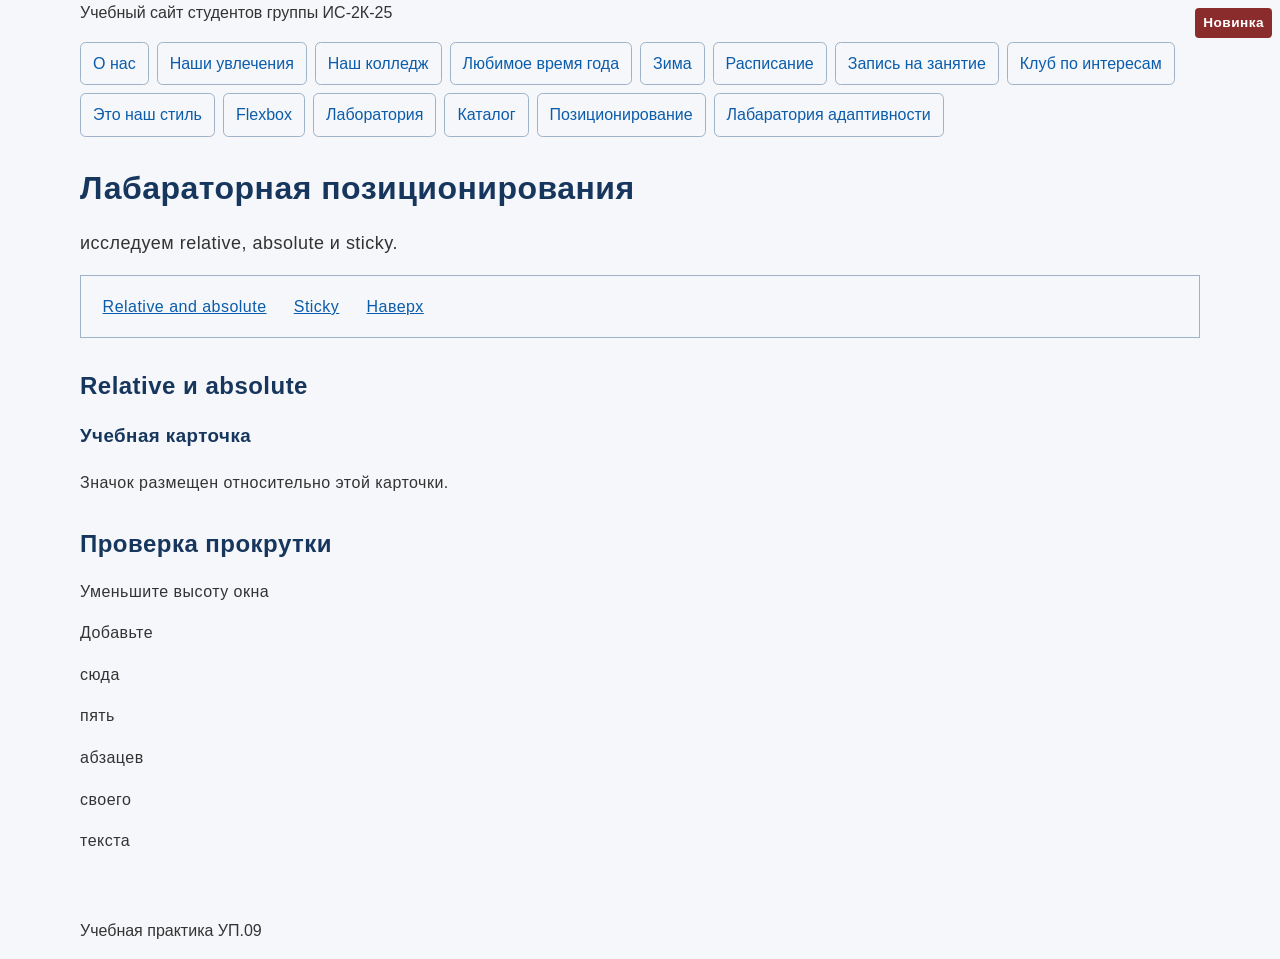
<file: about-me/position-lab.html>
<!DOCTYPE html>
<html lang="ru">
<head>
    <meta charset="UTF-8">
    <meta name="viewport" content="width=device-width, initial-scale=1.0"> <link rel="stylesheet" href="style.css">
    <title>Лаборатория позиционирования</title>
</head>
<body>
    <header>
        <p>Учебный сайт студентов группы ИС-2К-25</p>
        <nav aria-label="Главное меню" class="main-nav">
            <ul>
              <li><a class="main-nav" href="index.html">О нас</a></li>
              <li><a class="main-nav" href="hobby.html">Наши увлечения</a></li>
              <li><a href="college.html">Наш колледж</a></li>
              <li><a href="season.html">Любимое время года</a></li>
              <li><a href="samost.html">Зима</a></li>
              <li><a href="schedule.html">Расписание</a></li>
              <li><a href="application.html">Запись на занятие</a></li>
              <li><a href="club.html">Клуб по интересам</a></li>
              <li><a href="styles-check.html">Это наш стиль</a></li>
              <li><a href="flex-lab.html">Flexbox</a></li>
              <li><a href="grid-lab.html">Лаборатория</a></li>
              <li><a href="catalog.html">Каталог</a></li>
              <li><a href="position-lab.html">Позиционирование</a></li>
              <li><a href="responsive-lab.html">Лабаратория адаптивности</a></li>
          </ul>
          </nav>
      </header>
      <main id="top">
        <h1>Лабараторная позиционирования</h1>
        <p class="lead">исследуем relative, absolute и sticky.</p>
        <nav class="page-tools" aria-label="Навигация по лабораторной">
            <a href="#relative-demo">Relative and absolute</a>
            <a href="#sticky-demo">Sticky</a>
            <a href="#top">Наверх</a>
        </nav>
        <section id="relative-demo">
            <h2>Relative и absolute</h2>
            <div class="position-box">
                <span class="badge">Новинка</span>
                <h3>Учебная карточка</h3>
                <p>Значок размещен относительно этой карточки.</p>
            </div>
        </section>
        <section id="sticky-demo" class="text">
            <h2>Проверка прокрутки</h2>
            <p>Уменьшите высоту окна</p>
            <p>Добавьте</p>
            <p>сюда</p>
            <p>пять</p>
            <p>абзацев</p>
            <p>своего</p>
            <p>текста</p>
        </section>
      </main>
      <footer>
        <p>Учебная практика УП.09</p>
      </footer>
</body>
</html>
</file>
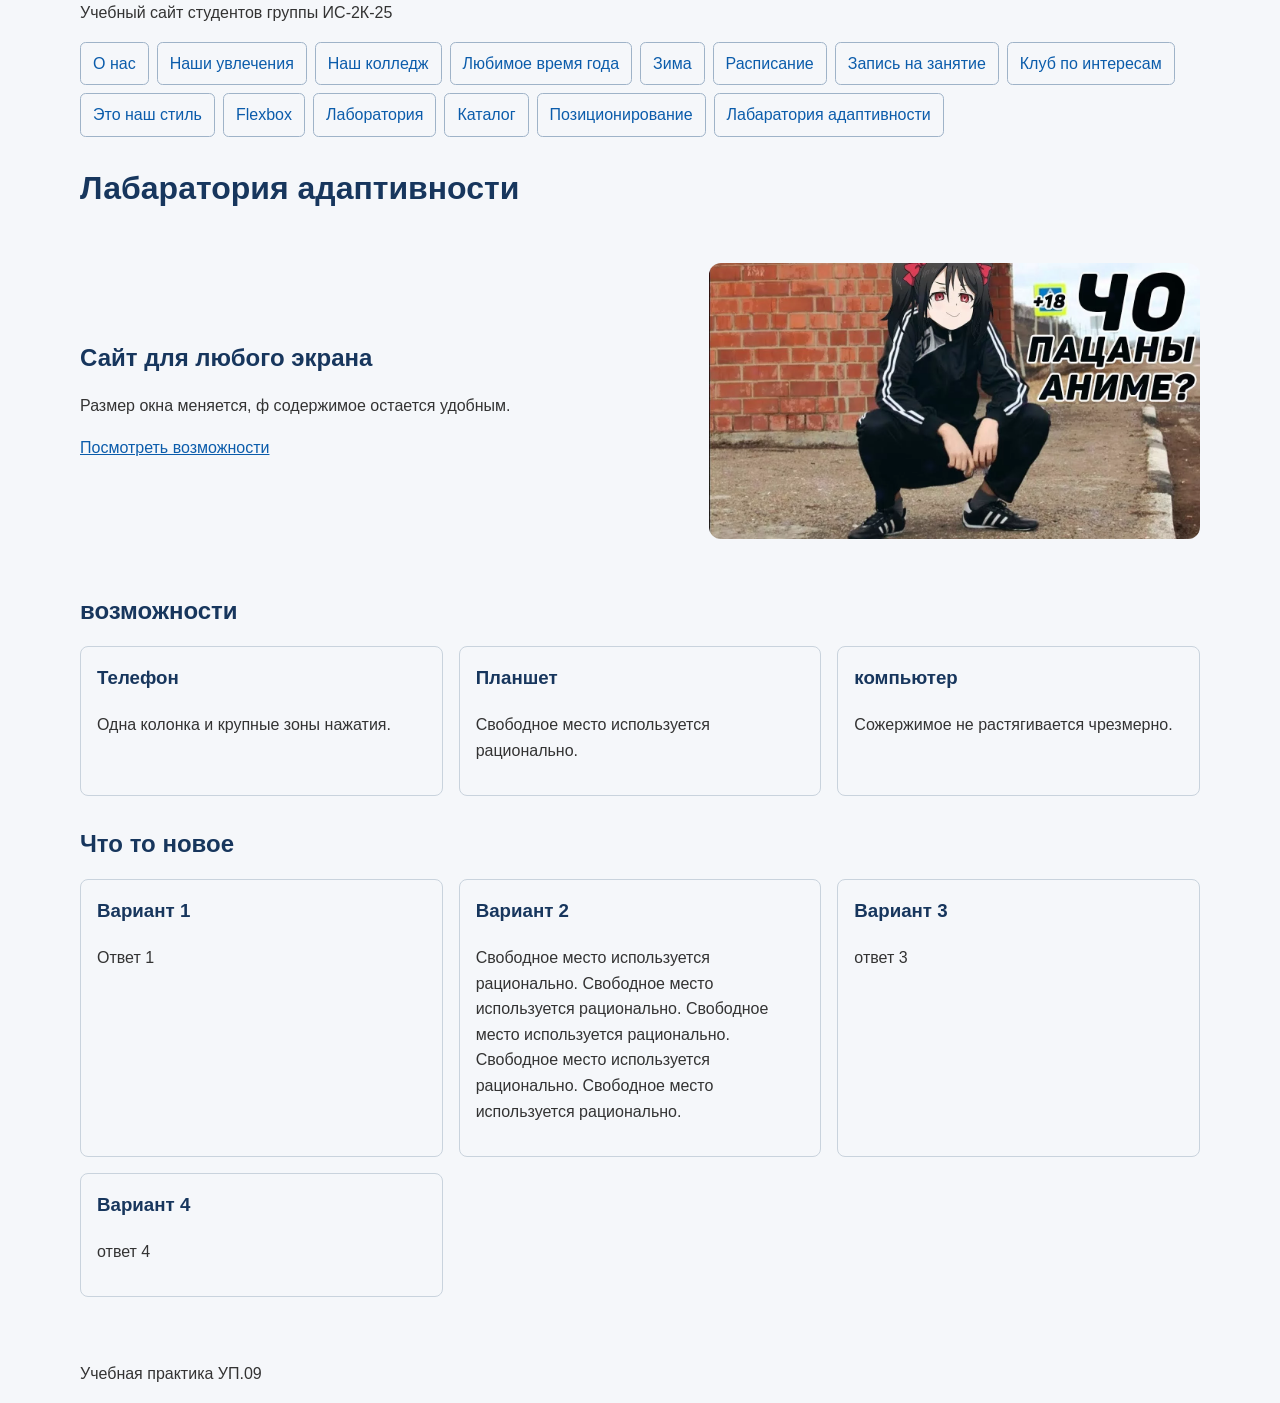
<file: about-me/responsive-lab.html>
<!DOCTYPE html>
<html lang="ru">
<head>
    <meta charset="UTF-8">
    <meta name="viewport" content="width=device-width, initial-scale=1.0">
    <link rel="stylesheet" href="style.css">
    <title>Лабаратория адаптивности</title>
</head>
<body>
    <header>
        <p>Учебный сайт студентов группы ИС-2К-25</p>
        <nav aria-label="Главное меню" class="main-nav">
            <ul>
              <li><a class="main-nav" href="index.html">О нас</a></li>
              <li><a class="main-nav" href="hobby.html">Наши увлечения</a></li>
              <li><a href="college.html">Наш колледж</a></li>
              <li><a href="season.html">Любимое время года</a></li>
              <li><a href="samost.html">Зима</a></li>
              <li><a href="schedule.html">Расписание</a></li>
              <li><a href="application.html">Запись на занятие</a></li>
              <li><a href="club.html">Клуб по интересам</a></li>
              <li><a href="styles-check.html">Это наш стиль</a></li>
              <li><a href="flex-lab.html">Flexbox</a></li>
              <li><a href="grid-lab.html">Лаборатория</a></li>
              <li><a href="catalog.html">Каталог</a></li>
              <li><a href="position-lab.html">Позиционирование</a></li>
              <li><a href="responsive-lab.html">Лабаратория адаптивности</a></li>
          </ul>
          </nav>
      </header>
      <main class="page-container">
        <h1>Лабаратория адаптивности</h1>
        <section class="responsive-hero">
            <div>
                <h2>Сайт для любого экрана</h2>
                <p>Размер окна меняется, ф содержимое остается удобным.</p>
                <a  class="button" href="#features">Посмотреть возможности</a>
            </div>
            <img src="img/anime.jpg" alt="рабочее место" width="300">
        </section>
        <section id="features">
            <h2>возможности</h2>
            <div class="feature-grid">
                <article><h3>Телефон</h3><p>Одна колонка и крупные зоны нажатия.</p></article>
                <article><h3>Планшет</h3><p>Свободное место используется рационально.</p></article>
                <article><h3>компьютер</h3><p>Сожержимое не растягивается чрезмерно.</p></article>
            </div>
        </section>
        <section id="now">
            <h2>Что то новое</h2>
            <div class="adaptive-stats">
                <article><h3>Вариант 1</h3><p>Ответ 1</p></article>
                <article><h3>Вариант 2</h3><p>Свободное место используется рационально. Свободное место используется рационально. Свободное место используется рационально. Свободное место используется рационально. Свободное место используется рационально.</p></article>
                <article><h3>Вариант 3</h3><p>ответ 3</p></article>
                <article><h3>Вариант 4</h3><p>ответ 4</p></article>
            </div>
        </section>
      </main>
      <footer>
        <p>Учебная практика УП.09</p>
      </footer>
</body>
</html>
</file>
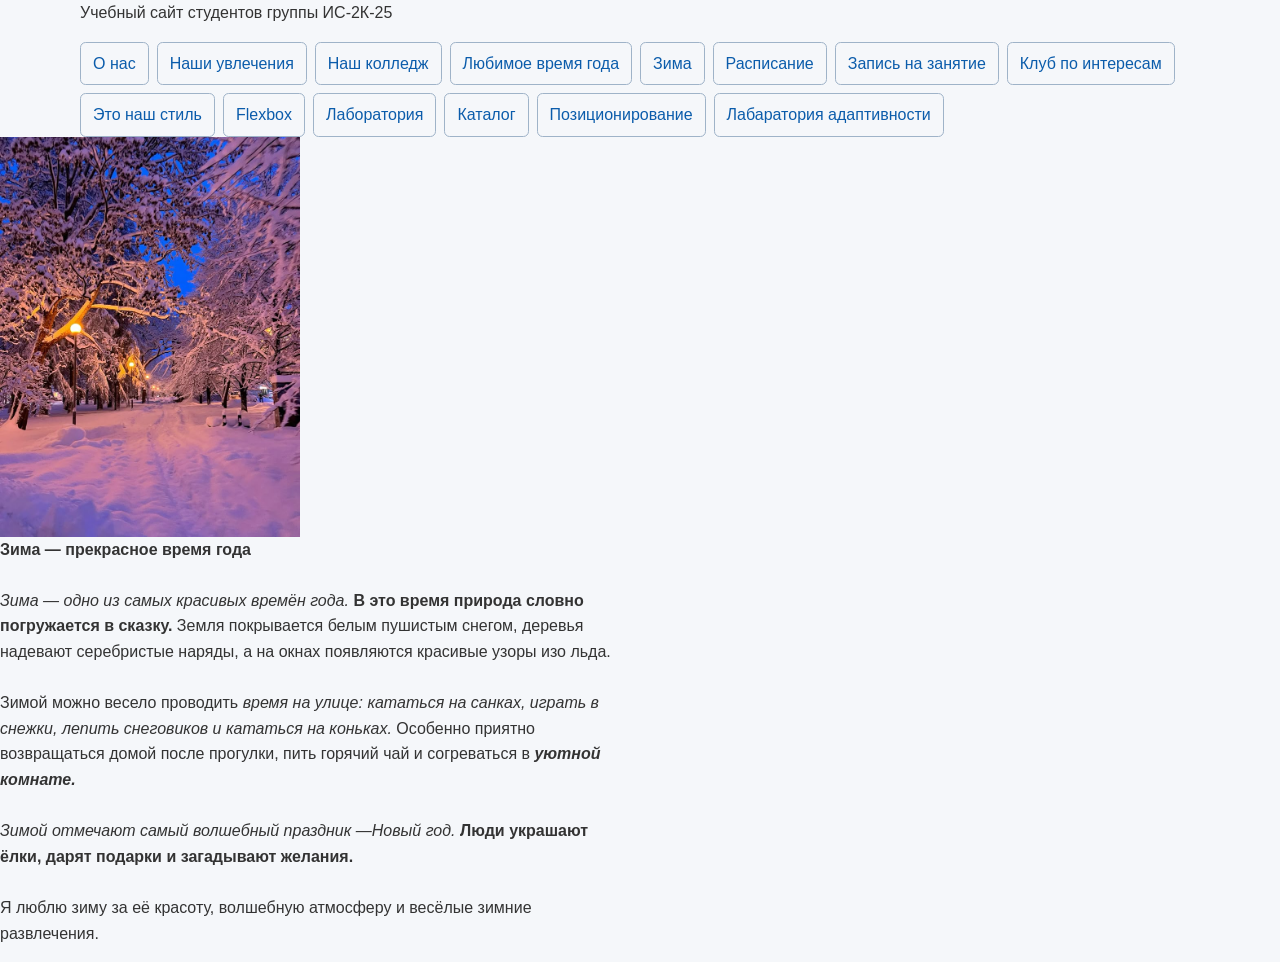
<file: about-me/samost.html>
<!DOCTYPE html>
<html lang="ru">
<head>
    <meta charset="UTF-8">
    <meta name="viewport" content="width=device-width, initial-scale=1.0">
    <link rel="stylesheet" href="style.css"> 
    <title>зима</title>
</head>
<body>
  <header>
    <p>Учебный сайт студентов группы ИС-2К-25</p>
    <nav aria-label="Главное меню" class="main-nav">
        <ul>
          <li><a class="main-nav" href="index.html">О нас</a></li>
          <li><a class="main-nav" href="hobby.html">Наши увлечения</a></li>
          <li><a href="college.html">Наш колледж</a></li>
          <li><a href="season.html">Любимое время года</a></li>
          <li><a href="samost.html">Зима</a></li>
          <li><a href="schedule.html">Расписание</a></li>
          <li><a href="application.html">Запись на занятие</a></li>
          <li><a href="club.html">Клуб по интересам</a></li>
          <li><a href="styles-check.html">Это наш стиль</a></li>
          <li><a href="flex-lab.html">Flexbox</a></li>
          <li><a href="grid-lab.html">Лаборатория</a></li>
          <li><a href="catalog.html">Каталог</a></li>
          <li><a href="position-lab.html">Позиционирование</a></li>
          <li><a href="responsive-lab.html">Лабаратория адаптивности</a></li>
      </ul>
      </nav>
  </header>
    <img src="img/зима.jpg" alt="Иллюстрация зимы" width="300">
    <p><strong>Зима — прекрасное время года</strong><br><br>
        <em>Зима — одно из самых красивых времён года.</em> <strong>В это время природа словно погружается в сказку.</strong> Земля покрывается белым пушистым снегом, деревья надевают серебристые наряды, а на окнах появляются красивые узоры изо льда.<br><br>

        Зимой можно весело проводить <em>время на улице: кататься на санках, играть в снежки, лепить снеговиков и кататься на коньках.</em> Особенно приятно возвращаться домой после прогулки, пить горячий чай и согреваться в<strong><em> уютной комнате.</em></strong><br><br>

        <em>Зимой отмечают самый волшебный праздник —Новый год.</em> <strong>Люди украшают ёлки, дарят подарки и загадывают желания.</strong><br><br>

        Я люблю зиму за её красоту, волшебную атмосферу и весёлые зимние развлечения.
        </p>
</body>
</html>
</file>
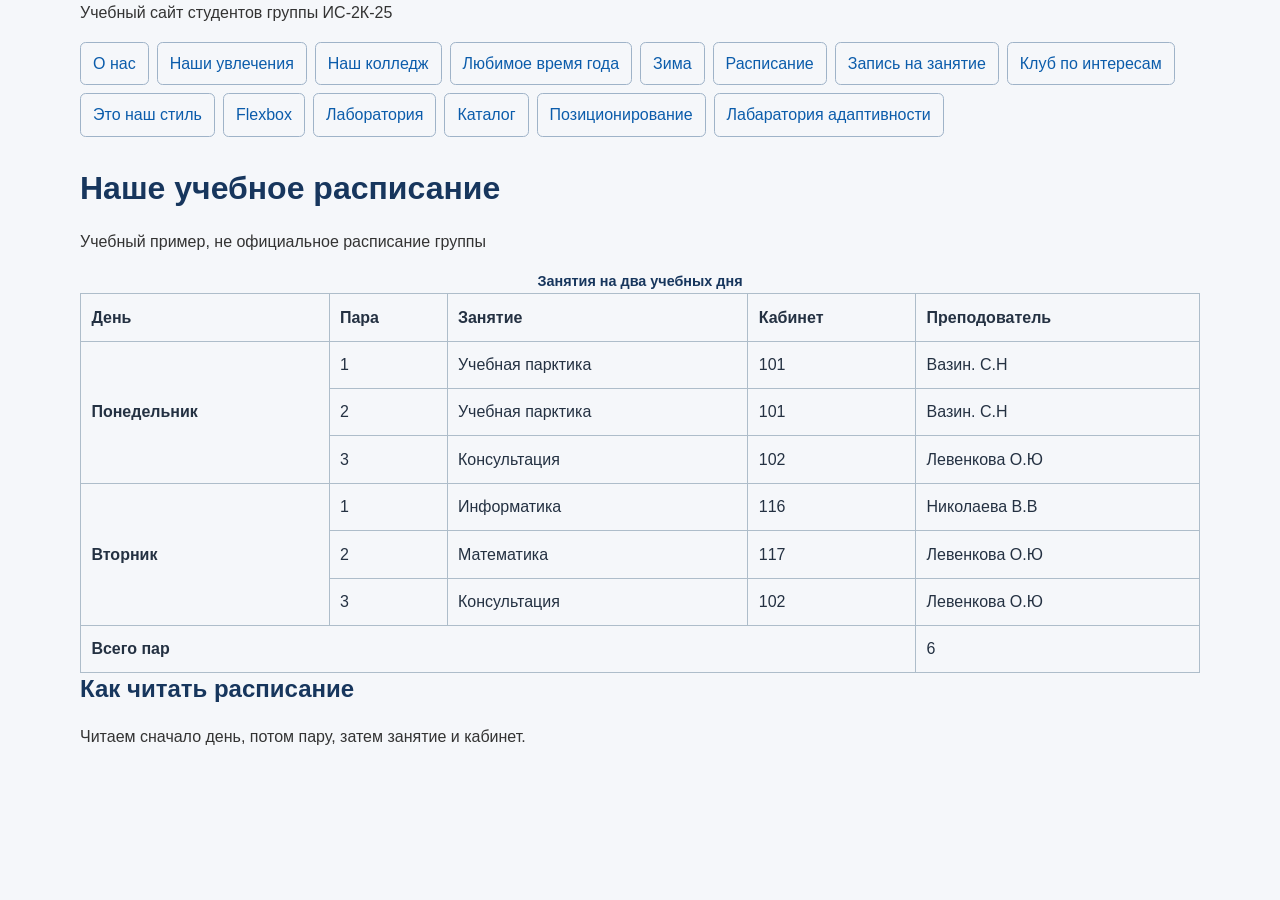
<file: about-me/schedule.html>
<!DOCTYPE html>
<html lang="ru">
  <head>
    <meta charset="UTF-8" />
    <meta name="viewport" content="width=device-width, initial-scale=1.0" />
    <link rel="stylesheet" href="style.css"> 
    <title>Расписание - Чернова Вера и Миридонов Александр</title>
  </head>
  <body>
    <header>
      <p>Учебный сайт студентов группы ИС-2К-25</p>
      <nav aria-label="Главное меню" class="main-nav">
          <ul>
            <li><a class="main-nav" href="index.html">О нас</a></li>
            <li><a class="main-nav" href="hobby.html">Наши увлечения</a></li>
            <li><a href="college.html">Наш колледж</a></li>
            <li><a href="season.html">Любимое время года</a></li>
            <li><a href="samost.html">Зима</a></li>
            <li><a href="schedule.html">Расписание</a></li>
            <li><a href="application.html">Запись на занятие</a></li>
            <li><a href="club.html">Клуб по интересам</a></li>
            <li><a href="styles-check.html">Это наш стиль</a></li>
            <li><a href="flex-lab.html">Flexbox</a></li>
            <li><a href="grid-lab.html">Лаборатория</a></li>
            <li><a href="catalog.html">Каталог</a></li>
            <li><a href="position-lab.html">Позиционирование</a></li>
            <li><a href="responsive-lab.html">Лабаратория адаптивности</a></li>
        </ul>
        </nav>
    </header>
  <main>
    <h1>Наше учебное расписание</h1>
    <p>Учебный пример, не официальное расписание группы</p>
    <table>
      <caption class="cap">
        Занятия на два учебных дня
      </caption>
      <thead>
        <tr>
          <th scope="col">День</th>
          <th scope="col">Пара</th>
          <th scope="col">Занятие</th>
          <th scope="col">Кабинет</th>
          <th scope="col">Преподователь</th>
        </tr>
      </thead>
      <tbody>
        <tr>
        <th rowspan="3" scope="rowgroup">Понедельник</th>
          <td>1</td>
          <td>Учебная парктика</td>
          <td>101</td>
          <td>Вазин. С.Н</td>
        </tr>
        <tr>
          <td>2</td>
          <td>Учебная парктика</td>
          <td>101</td>
          <td>Вазин. С.Н</td>
        </tr>
        <tr>
          <td>3</td>
          <td>Консультация</td>
          <td>102</td>
          <td>Левенкова О.Ю</td>
        </tr>
        <tr>
        <th rowspan="3" scope="rowgroup">Вторник</th>
          <td>1</td>
          <td>Информатика</td>
          <td>116</td>
          <td>Николаева В.В</td>
        </tr>
        <tr>
          <td>2</td>
          <td>Математика</td>
          <td>117</td>
          <td>Левенкова О.Ю</td>
        </tr>
        <tr>
          <td>3</td>
          <td>Консультация</td>
          <td>102</td>
          <td>Левенкова О.Ю</td>
        </tr>
      </tbody>
      <tfoot>
        <tr>
        <th colspan="4" scope="row">Всего пар</th>
        <td>6</td>
        </tr>
      </tfoot>
    </table>
    <h2>Как читать расписание</h2>
    <p>Читаем сначало день, потом пару, затем занятие и кабинет.</p>
  </main>
  </body>
</html>
</file>
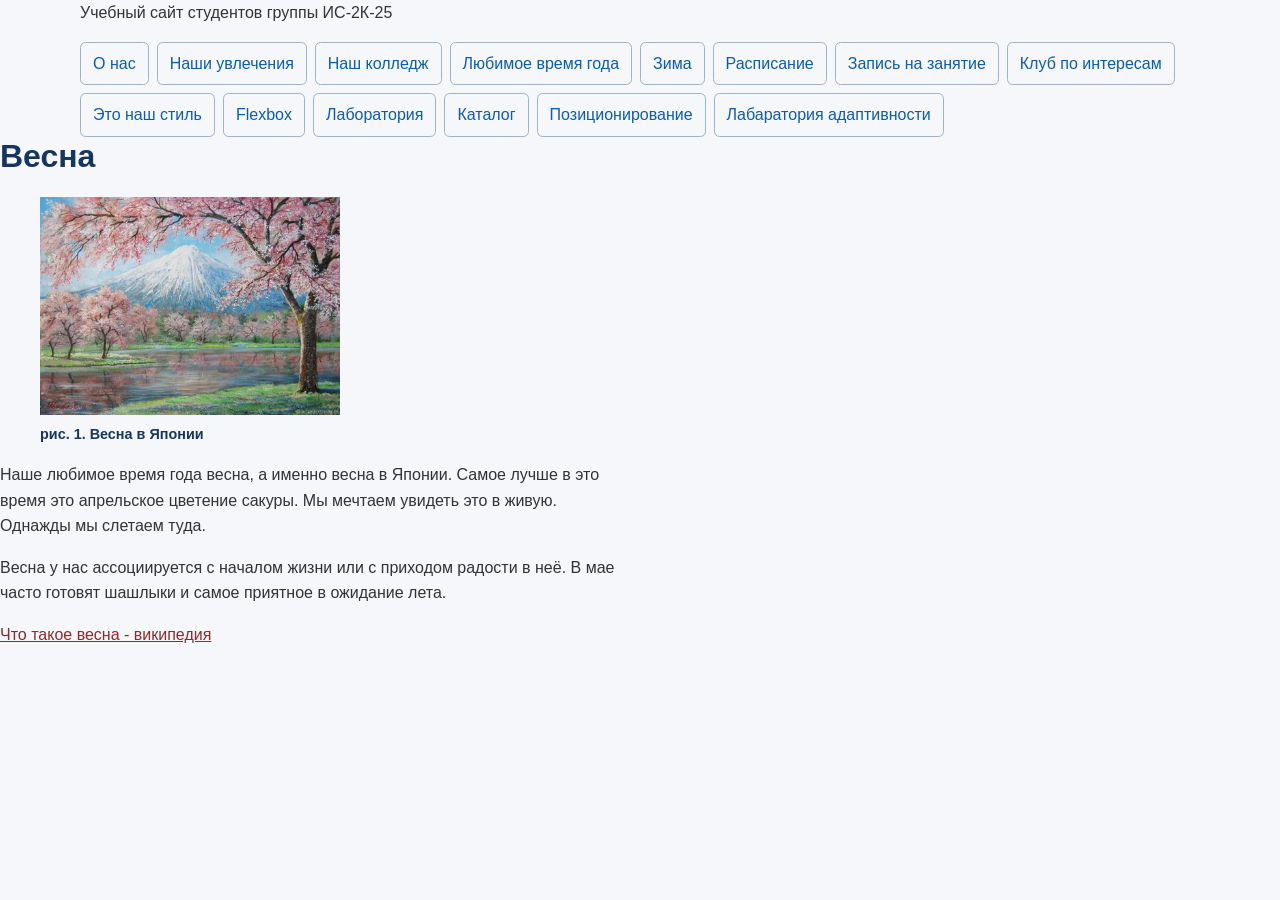
<file: about-me/season.html>
<!DOCTYPE html>
<html lang="ru">
<head>
    <meta charset="UTF-8">
    <meta name="viewport" content="width=device-width, initial-scale=1.0">
    <link rel="stylesheet" href="style.css"> 
    <title>Любимое время года</title>
</head>
<body>
    <header>
        <p>Учебный сайт студентов группы ИС-2К-25</p>
        <nav aria-label="Главное меню" class="main-nav">
            <ul>
              <li><a class="main-nav" href="index.html">О нас</a></li>
              <li><a class="main-nav" href="hobby.html">Наши увлечения</a></li>
              <li><a href="college.html">Наш колледж</a></li>
              <li><a href="season.html">Любимое время года</a></li>
              <li><a href="samost.html">Зима</a></li>
              <li><a href="schedule.html">Расписание</a></li>
              <li><a href="application.html">Запись на занятие</a></li>
              <li><a href="club.html">Клуб по интересам</a></li>
              <li><a href="styles-check.html">Это наш стиль</a></li>
              <li><a href="flex-lab.html">Flexbox</a></li>
              <li><a href="grid-lab.html">Лаборатория</a></li>
              <li><a href="catalog.html">Каталог</a></li>
              <li><a href="position-lab.html">Позиционирование</a></li>
              <li><a href="responsive-lab.html">Лабаратория адаптивности</a></li>
          </ul>
          </nav>
      </header>
    <h1>Весна</h1>
<figure>
    <img src="img/vesna.jpg" alt="Иллюстрация весны в Японии" width="300">
    <figcaption>рис. 1. Весна в Японии</figcaption>
</figure>
    <p>Наше любимое время года весна, а именно весна в Японии.
    Самое лучше в это время это апрельское цветение сакуры. Мы мечтаем увидеть это в живую.
    Однажды мы слетаем туда.
    </p>
    <p>Весна у нас ассоциируется с началом жизни или с приходом радости в неё.
    В мае часто готовят шашлыки и самое приятное в ожидание лета.
    </p>
    <p><a class="external-link" href="https://ru.wikipedia.org/wiki/Весна?ysclid=mwvvpaqmqg622223248" target="_blank" rel="noopener noreferrer">Что такое весна - википедия</a></p>
</body>
</html>
</file>
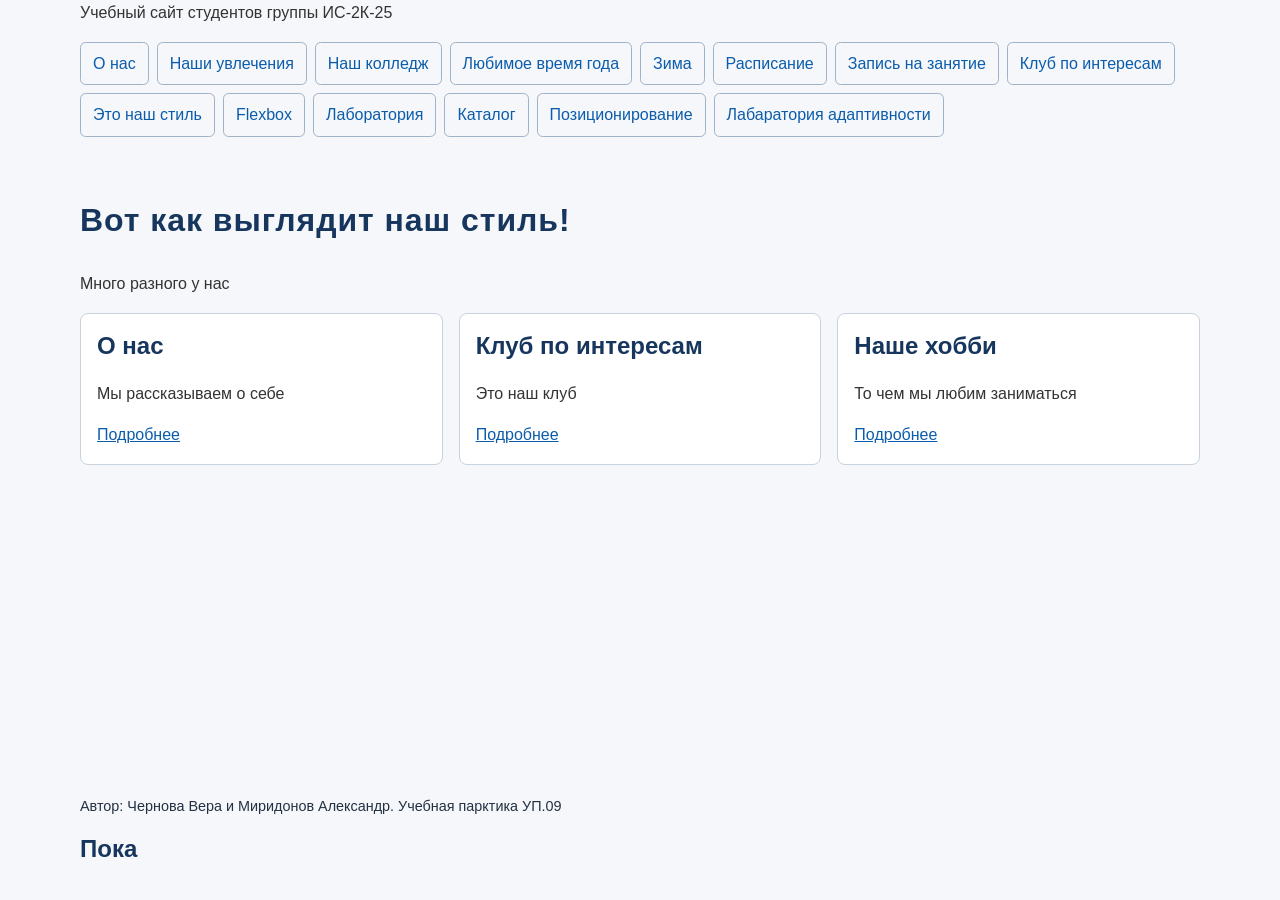
<file: about-me/styles-check.html>
<!DOCTYPE html>
<html lang="ru">
<head>
    <meta charset="UTF-8">
    <meta name="viewport" content="width=device-width, initial-scale=1.0">
    <link rel="stylesheet" href="style.css"> 
    <title>Наш стиль</title>
</head>
<body>
    <header>
        <p>Учебный сайт студентов группы ИС-2К-25</p>
        <nav aria-label="Главное меню" class="main-nav">
            <ul>
              <li><a class="main-nav" href="index.html">О нас</a></li>
              <li><a class="main-nav" href="hobby.html">Наши увлечения</a></li>
              <li><a href="college.html">Наш колледж</a></li>
              <li><a href="season.html">Любимое время года</a></li>
              <li><a href="samost.html">Зима</a></li>
              <li><a href="schedule.html">Расписание</a></li>
              <li><a href="application.html">Запись на занятие</a></li>
              <li><a href="club.html">Клуб по интересам</a></li>
              <li><a href="styles-check.html">Это наш стиль</a></li>
              <li><a href="flex-lab.html">Flexbox</a></li>
              <li><a href="grid-lab.html">Лаборатория</a></li>
              <li><a href="catalog.html">Каталог</a></li>
              <li><a href="position-lab.html">Позиционирование</a></li>
              <li><a href="responsive-lab.html">Лабаратория адаптивности</a></li>
          </ul>
          </nav>
      </header>
      <main>
        <section aria-labelledby="top">
            <h1 id="top">Вот как выглядит наш стиль!</h1>
        </section>
        <p>Много разного у нас</p>
        <div class="card-list">
            <article class="card">
                <h2>О нас</h2>
                <p>Мы рассказываем о себе</p>
                <a href="index.html">Подробнее</a>
            </article>

            <article class="card">
                <h2>Клуб по интересам</h2>
                <p>Это наш клуб</p>
                <a href="club.html">Подробнее</a>
            </article>

            <article class="card">
                <h2>Наше хобби</h2>
                <p>То чем мы любим заниматься</p>
                <a href="hobby.html">Подробнее</a>
            </article>
        </div>
    </main>
    <footer class="page-footer">
      <p>Автор: Чернова Вера и Миридонов Александр. Учебная парктика УП.09</p>
      <h2>Пока</h2>
    </footer>
</body>
</html>
</file>
<file: about-me/style.css>
/* Палитра: фон #f5f7fa, текст #243142,
заголовки #17365d, ссылки #0b5cab, акцент #8a2c2c */

*, *::before, *::after {
    box-sizing: border-box;
}
html {
    font-size: 16px;
}
body {
    margin: 0;
    color: #243142;
    background-color: #f5f7fa;
    font-family: Arial, Helvetica, sans-serif;
    font-size: 1rem;
    line-height: 1.6;
    min-height: 100vh; 
    display: flex; 
    flex-direction: column;
}
h1, h2, h3 {
    color: #17365d;
    font-family: Arial, Helvetica, sans-serif;
}
h1 {
    font-size: 2rem;
    line-height: 1.2;
}
h2 {
    font-size: 1.5rem;
    line-height: 1.3;
}
p {
    color: #333333;
}
p, li {
    max-width: 70ch;
}
.site-note {
    font-style: italic;
}
.lead {
    font-size: 1.125rem;
}
#top {
    letter-spacing: 0.03em;
}
a {
    color: #0b5cab;
    text-decoration: underline;
}
a:hover {
    color: #8a2c2c;
}
a:focus {
    outline: 2px solid #0b5cab;
    outline-offset: 3px;
}
.content-link:visited {
    color: purple;
}
.external-link {
    color: #8a2c2c;
}
.news {
    color: #17365d;
}
.explanation {
    color: #555555;
}
header, main, footer {
    width: min(100% - 2rem, 70rem);
    margin-inline: auto;
}
main {
    padding-block: 2rem;
    flex: 1;
}
section {
    margin-block: 2rem;
}
h1, h2, h3, p, ul, ol, figure {
    margin-top: 0;
}
.main-nav ul {
    display: flex;
    flex-wrap: wrap;
    gap: 0.5rem;
    padding: 0;
    margin: 0;
    list-style: none;
}
.main-nav a {
    color: #0b5cab;
    display: inline-block;
    padding: 0.5rem 0.75rem;
    border: 1px solid #9fb3c8;
    text-decoration: none;
    border-radius: 0.35rem;
}
.main-nav a:hover {
    color: #8a2c2c;
}
.main-nav a:focus-visible {
    outline: 3px solid #d08a00;
    outline-offset: 2px;
}
.page-footer {
    font-size: 0.9rem;
    padding: 1rem 0;
}
.page-footer p {
    color: #243142;
}

caption, legend, figcaption {
    font-weight: bold;
    font-size: 0.9rem;
    color: #17365d;
}
.card {
    padding: 1rem;
    border: 1px solid #c9d3dd;
    border-radius: 0.5rem;
    background-color: #ffffff;
    flex: 1 1 15rem;
}
.card-list {
    display: flex;
    flex-wrap: wrap;
    gap: 1rem;
}
table {
    width: 100%;
    border-collapse: collapse;
}
th, td {
    padding: 0.65rem;
    border: 1px solid #aebdca;
    text-align: left;
}
input, select, textarea, button {
    font: inherit;
}
input, select, textarea {
    width: 100%;
    max-width: 32rem;
    padding: 0.55rem;
    border: 1px solid #7d8d9c;
}
input[type="radio"],
input[type="checkbox"] {
    width: auto;
}
button {
    padding: 0.6rem 1rem;
    cursor: pointer;
}
img {
    max-width: 100%;
    height: auto;
}
.flex-demo {
    display: flex;
    flex-direction: row;
    justify-content:  flex-start; 
    align-items: stretch; 
    min-height: 10rem;
    gap: 0.75rem;
    padding: 1rem;
    border: 1px solid #9fb3c8;
}
.flex-item {
    flex: 2 1 10rem;
    padding: 0.75rem;
    border: 1px solid #6f8498;
    background-color: #eef4f8;
}
.actions {
    display: flex;
    justify-content: space-between;
    align-items: center;
    flex-wrap: wrap;
    gap: 1rem;
    padding: 1rem;
    border: 1px solid #9fb3c8;
    background-color: #f7fafc;
}
.actions-status {
    margin: 0;
}
.actions-buttons {
    display: flex;
    flex-wrap: wrap;
    gap: 0.5rem;
}
.button-link,
.actions button {
    display: inline-block;
    padding: 0.6rem 1rem;
    border: 1px solid #6f8498;
    border-radius: 0.35rem;
    background-color: #eef4f8;
    color: #17365d;
    font: inherit;
    text-decoration: none;
    cursor: pointer;
}
.profile-row {
    display: flex;
    align-items: center;
    flex-wrap: wrap;
    gap: 1rem;
    padding: 1rem;
    border: 1px solid #9fb3c8;
    border-radius: 0.5rem;
}
.profile-avatar {
    width: 8rem;
    max-width: 100%;
    height: auto;
    border-radius: 0.5rem;
}
.profile-text {
    flex: 1 1 16rem;
}
.profile-text h3 {
    margin-top: 0;
}
.profile-link {
    display: inline-block;
    padding: 0.6rem 1rem;
    border: 1px solid #6f8498;
    border-radius: 0.35rem;
}
.grid-demo {
    display: grid;
    grid-template-columns: repeat(3, 1fr);
    gap: 0.75rem;
    padding: 1rem;
    border: 1px solid #9fb3c8;
}
.grid-item {
    padding: 1rem;
    border: 1px solid #6f8498;
}
.grid-item-total { 
    grid-column: 1 / -1; 
}
.area-demo {
    display: grid;
    grid-template-columns: 2fr 1fr;
    grid-template-areas: 
        "head head"
        "main side";
    gap: 1rem;
}
.area-head { grid-area: head; }
.area-main { grid-area: main; }
.area-side { grid-area: side; }

.catalog-grid {
    display: grid;
    grid-template-columns: 
        repeat(auto-fit, minmax(14rem, 1fr));
    gap: 1rem;
}
.product-card {
    display: flex;
    flex-direction: column;

    min-width: 0;
    padding: 1rem;

    border: 1px solid #c9d3dd;
    border-radius: 0.5rem;

    background-color: #ffffff;
    position: relative;  
    padding-top: 3rem;
}
.product-card img {
    width: 100%;
    max-width: 100%;
    height: auto;

    margin-bottom: 1rem;

    border-radius: 0.35rem;
}
.product-card h2 {
    margin-top: 0;
    margin-bottom: 0.75rem;
}
.product-card p {
    margin-bottom: 1rem;
    padding-left: 1.25rem;
}
.postion-box {
    position: relative;
    max-width: 32rem;
    padding: 2.5rem 1rem 1rem;
    border: 1px solid #9fb3c8;
    border-radius: 0.5rem;
    background-color: #ffffff;
}
.badge {
    position: absolute;
    top: 0.5rem;
    right: 0.5rem;
    padding: 0.25rem 0.5rem;
    border-radius: 0.25rem;
    color: #ffffff;
    background-color: #8a2c2c;
    font-size: 0.85rem;
    font-weight: 700;
}
.page-tools {
    position: sticky;
    top: 0;
    z-index: 10;
    display: flex;
    flex-wrap: wrap;
    gap: 0.5rem;
    margin-block: 1rem;
    padding: 0.75rem;
    border: 1px solid #9fb3c8;
    background-color: #f5f7fa;
}
.page-tools a {
    display: inline-block;
    padding: 0.35rem 0.6rem;
}
.card-badge { 
    position: absolute; 
    top: 0.75rem; 
    right: 0.75rem; 
    padding: 0.25rem 0.5rem; 
    border-radius: 0.25rem; 
    color: #ffffff; 
    background-color: #8a2c2c; 
    font-size: 0.8rem; 
    font-weight: 700; 
    }
.back-to-top { 
    margin-top: 2rem; 
    text-align: right; 
} 
       
.back-to-top a { 
    display: inline-block; 
    padding: 0.5rem 0.75rem; 
} 

*, *::before, *::after { box-sizing: border-box; }

img { max-width: 100%; height: auto; }

.page-container {
width: min(100% - 2rem, 70rem);
margin-inline: auto;
}
.responsive-hero {
display: grid;
gap: 1.25rem;
align-items: center;
padding-block: 1.5rem;
}
.responsive-hero img {
    width: 100%;
    border-radius: 0.75rem;
}
.feature-grid {
display: grid;
gap: 1rem;
}
.feature-grid article {
min-width: 0;
padding: 1rem;
border: 1px solid #c9d3dd;
border-radius: 0.5rem;
}
@media (min-width: 48rem) {
    .responsive-hero {
        grid-template-columns: 1.2fr 1fr;
    }
    .feature-grid {
        grid-template-columns: repeat(2, 1fr);
    }
}
@media (min-width: 70rem) {
    .feature-grid {
        grid-template-columns: repeat(3, 1fr);
    }
        .responsive-hero { 
            gap: 2.5rem;
        }
}
.catalog-grid {
    display: grid;
    grid-template-columns: repeat(auto-fit, minmax(min(100%, 15rem), 1fr));
    gap: 1rem;
}
.adaptive-stats {
    display: grid;
    gap: 1rem;
}
.adaptive-stats article {
    min-width: 0;
    padding: 1rem;
    border: 1px solid #c9d3dd;
    border-radius: 0.5rem;
}
@media (min-width: 48rem) {
    .responsive-hero {
        grid-template-columns: 1.2fr 1fr;
    }
    .adaptive-stats {
        grid-template-columns: repeat(2, 1fr);
    }
}
@media (min-width: 70rem) {
    .adaptive-stats {
        grid-template-columns: repeat(3, 1fr);
    }
        .responsive-hero { 
            gap: 2.5rem;
        }
}
</file>
